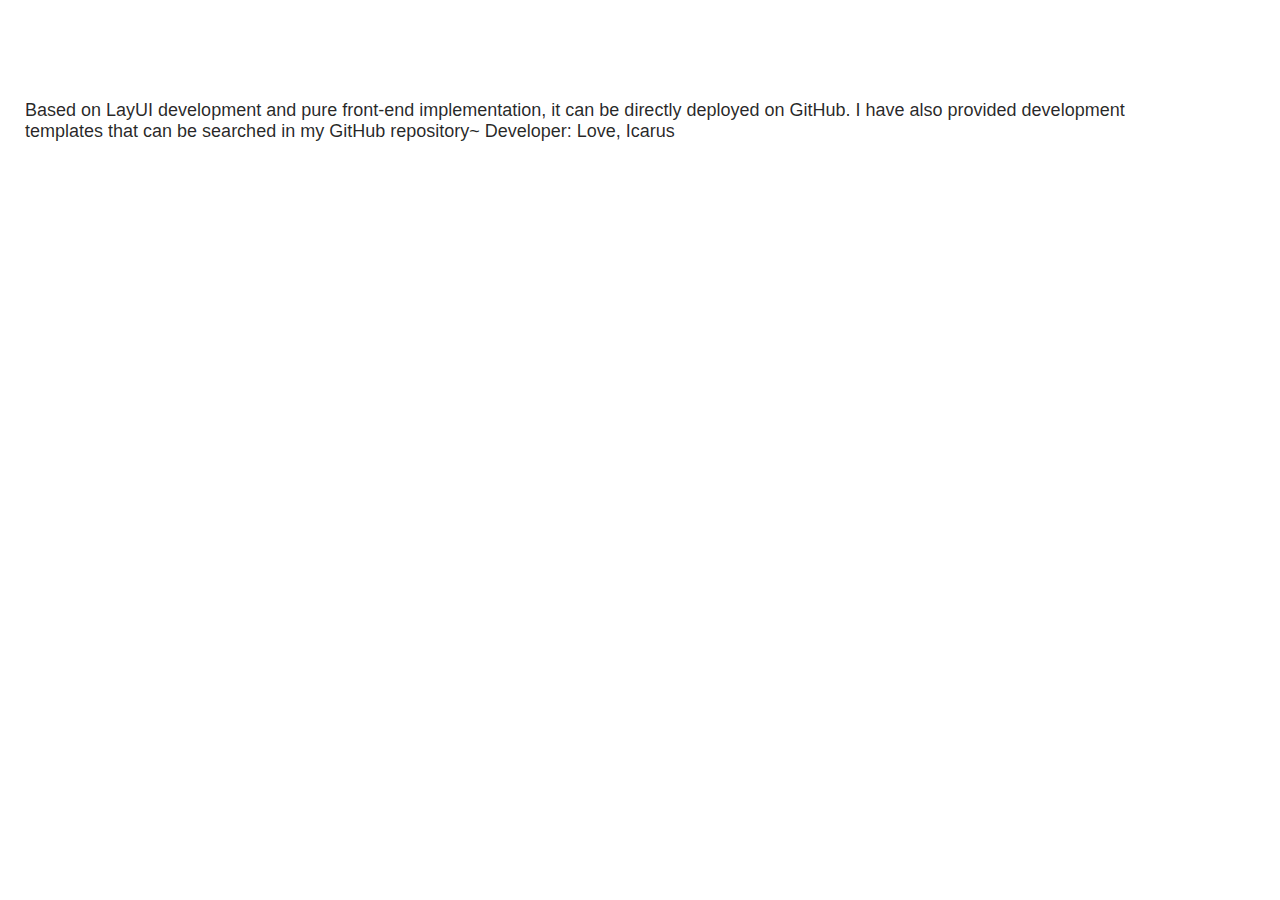
<file: about.html>
<!DOCTYPE html>
<html>
<head>
  <meta charset="utf-8">
  <meta name="viewport" content="width=device-width, initial-scale=1, maximum-scale=1">
  <title>关于</title>
  <link rel="stylesheet" href="layui/css/layui.css">
  <link rel="stylesheet" href="css/common.css">
  <link rel="stylesheet" href="css/about.css">
  <script src="js/config.js"></script>
</head>
<body>
<div class="layui-container">
  <div id="introduction"></div>
</div>
</body>
<!-- 引入 layui.js 的 <script> 标签最好放置在 html 末尾 -->
<script src="layui/layui.js"></script>
<script src="js/about.js"></script>
</html>
</file>
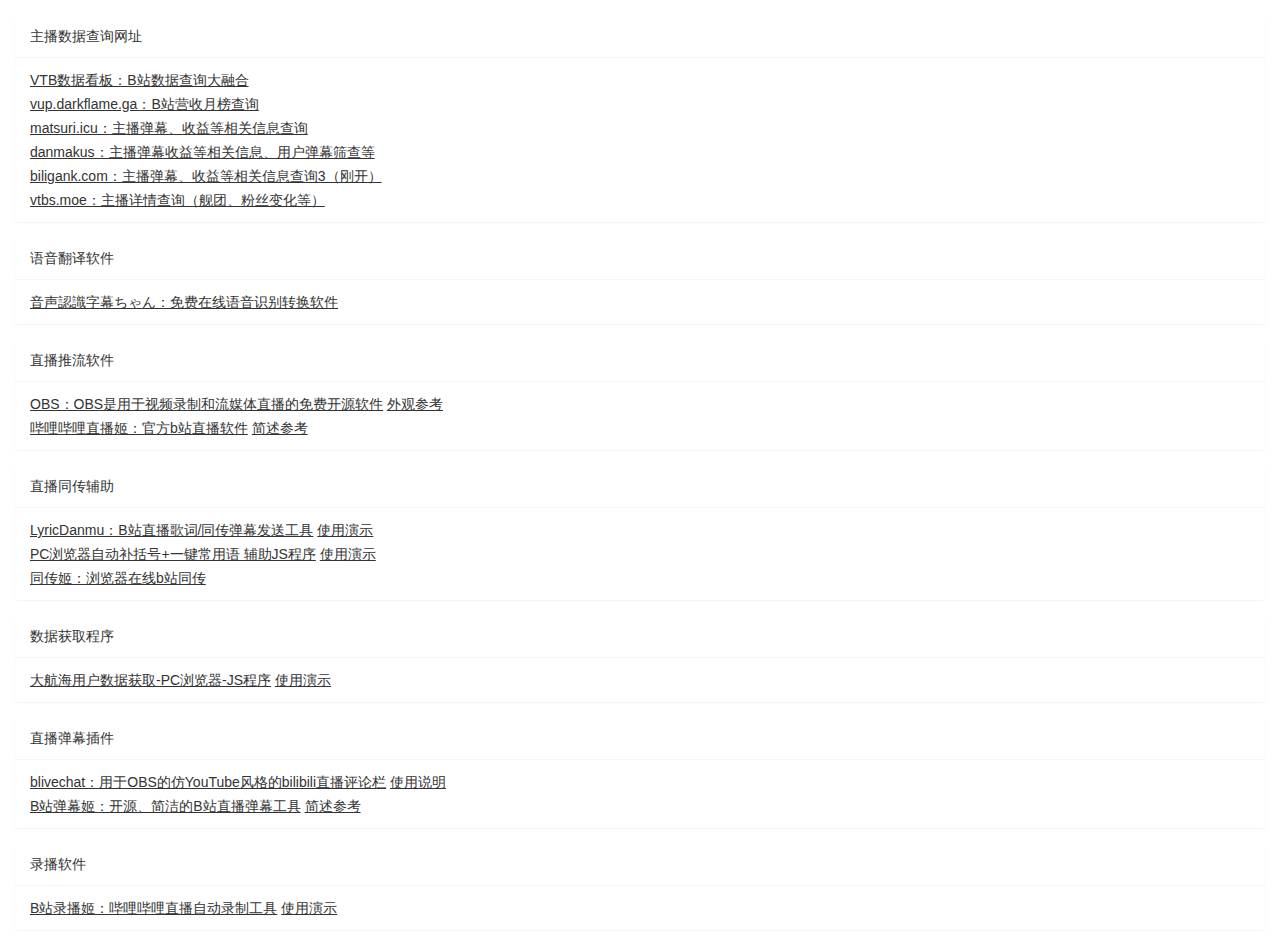
<file: auxiliaryProgram.html>
<!DOCTYPE html>
<html>
<head>
  <meta charset="utf-8">
  <meta name="viewport" content="width=device-width, initial-scale=1, maximum-scale=1">
  <title>辅助程序</title>
  <link rel="stylesheet" href="layui/css/layui.css">
  <link rel="stylesheet" href="css/common.css">
  <link rel="stylesheet" href="css/auxiliaryProgram.css">
  <script src="js/config.js"></script>
</head>
<body>
<div class="layui-field-box">
    <div class="layui-card">
        <div class="layui-card-header">主播数据查询网址</div>
        <div class="layui-card-body">
            <a href="https://ikaros-521.gitee.io/vtb_data_board/" target="_blank">VTB数据看板：B站数据查询大融合</a>
            <br>
            <a href="https://vup.darkflame.ga/ranking/month?sortby=income" target="_blank">vup.darkflame.ga：B站营收月榜查询</a>
            <br>
            <a href="https://matsuri.icu/" target="_blank">matsuri.icu：主播弹幕、收益等相关信息查询</a>
            <br>
            <a href="https://danmakus.com/" target="_blank">danmakus：主播弹幕收益等相关信息、用户弹幕筛查等</a>
            <br>
            <a href="http://biligank.com/" target="_blank">biligank.com：主播弹幕、收益等相关信息查询3（刚开）</a>
            <br>
            <a href="https://vtbs.moe/" target="_blank">vtbs.moe：主播详情查询（舰团、粉丝变化等）</a>
        </div>
    </div>
    <div class="layui-card">
        <div class="layui-card-header">语音翻译软件</div>
        <div class="layui-card-body">
            <a href="https://sayonari.coresv.com/ninshikiChan/20210822_config.html" target="_blank">音声認識字幕ちゃん：免费在线语音识别转换软件</a>
        </div>
    </div>
    <div class="layui-card">
        <div class="layui-card-header">直播推流软件</div>
        <div class="layui-card-body">
            <a href="https://obsproject.com/" target="_blank">OBS：OBS是用于视频录制和流媒体直播的免费开源软件</a>
            <a href="data/obs.png" target="_blank">外观参考</a>
            <br>
            <a href="https://live.bilibili.com/liveHime" target="_blank">哔哩哔哩直播姬：官方b站直播软件</a>
            <a href="data/zbj.pngf" target="_blank">简述参考</a>
        </div>
    </div>
    <div class="layui-card">
        <div class="layui-card-header">直播同传辅助</div>
        <div class="layui-card-body">
            <a href="https://github.com/FHChen0420/LyricDanmu/releases" target="_blank">LyricDanmu：B站直播歌词/同传弹幕发送工具</a>
            <a href="data/LyricDanmu.png" target="_blank">使用演示</a>
            <br>
            <a href="data/web-Danmu-v2.1.js" target="_blank">PC浏览器自动补括号+一键常用语 辅助JS程序</a>
            <a href="data/web-Danmu-v2.0.gif" target="_blank">使用演示</a>
            <br>
            <a href="https://danmu.sea-group.org/index" target="_blank">同传姬：浏览器在线b站同传</a>
        </div>
    </div>
    <div class="layui-card">
        <div class="layui-card-header">数据获取程序</div>
        <div class="layui-card-body">
            <a href="data/get_all_ship.js" target="_blank">大航海用户数据获取-PC浏览器-JS程序</a>
            <a href="data/get_all_ship.gif" target="_blank">使用演示</a>
        </div>
    </div>
    <div class="layui-card">
        <div class="layui-card-header">直播弹幕插件</div>
        <div class="layui-card-body">
            <a href="https://github.com/xfgryujk/blivechat/releases" target="_blank">blivechat：用于OBS的仿YouTube风格的bilibili直播评论栏</a>
            <a href="https://github.com/xfgryujk/blivechat/blob/master/README.md" target="_blank">使用说明</a>
            <br>
            <a href="https://rec.danmuji.org/" target="_blank">B站弹幕姬：开源、简洁的B站直播弹幕工具</a>
            <a href="data/dmj.png" target="_blank">简述参考</a>
        </div>
    </div>
    <div class="layui-card">
        <div class="layui-card-header">录播软件</div>
        <div class="layui-card-body">
            <a href="https://rec.danmuji.org/" target="_blank">B站录播姬：哔哩哔哩直播自动录制工具</a>
            <a href="data/luboji.gif" target="_blank">使用演示</a>
        </div>
    </div>
</div>
<div class="layui-container">
    
</div>
</body>
<!-- 引入 layui.js 的 <script> 标签最好放置在 html 末尾 -->
<script src="layui/layui.js"></script>
</html>
</file>
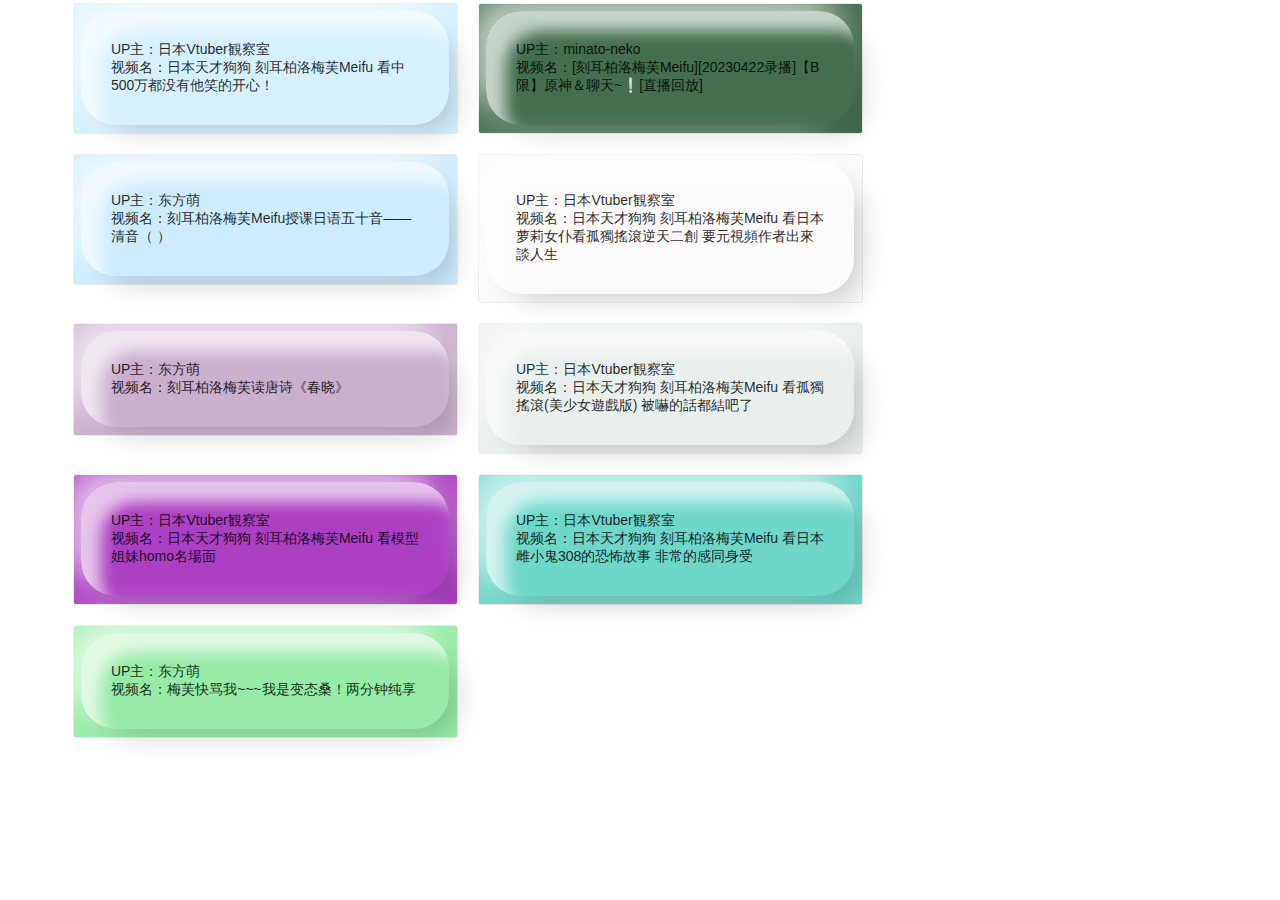
<file: ddVideo.html>
<!DOCTYPE html>
<html>
<head>
  <meta charset="utf-8">
  <meta name="viewport" content="width=device-width, initial-scale=1, maximum-scale=1">
  <title>dd视频</title>
  <link rel="stylesheet" href="layui/css/layui.css">
  <link rel="stylesheet" href="css/common.css">
  <link rel="stylesheet" href="css/ddVideo.css">
  <script src="js/config.js"></script>
</head>
<body>
    <div class="layui-container">
        <div class="layui-row layui-col-space15">
        </div>  
    </div>
    <div class="video-btn" id="video-btn">
        <div class="video-area" id="video-area"></div>
        <a class="video-shut" id="video-shut" onclick="close_video()">x</a>
    </div>
    <div id="shadow"></div>
</body>
<script src="js/common.js"></script>
<script src="js/ddVideo.js?v=1.0"></script>
<!-- 引入 layui.js 的 <script> 标签最好放置在 html 末尾 -->
<script src="layui/layui.js"></script>
</html>
</file>
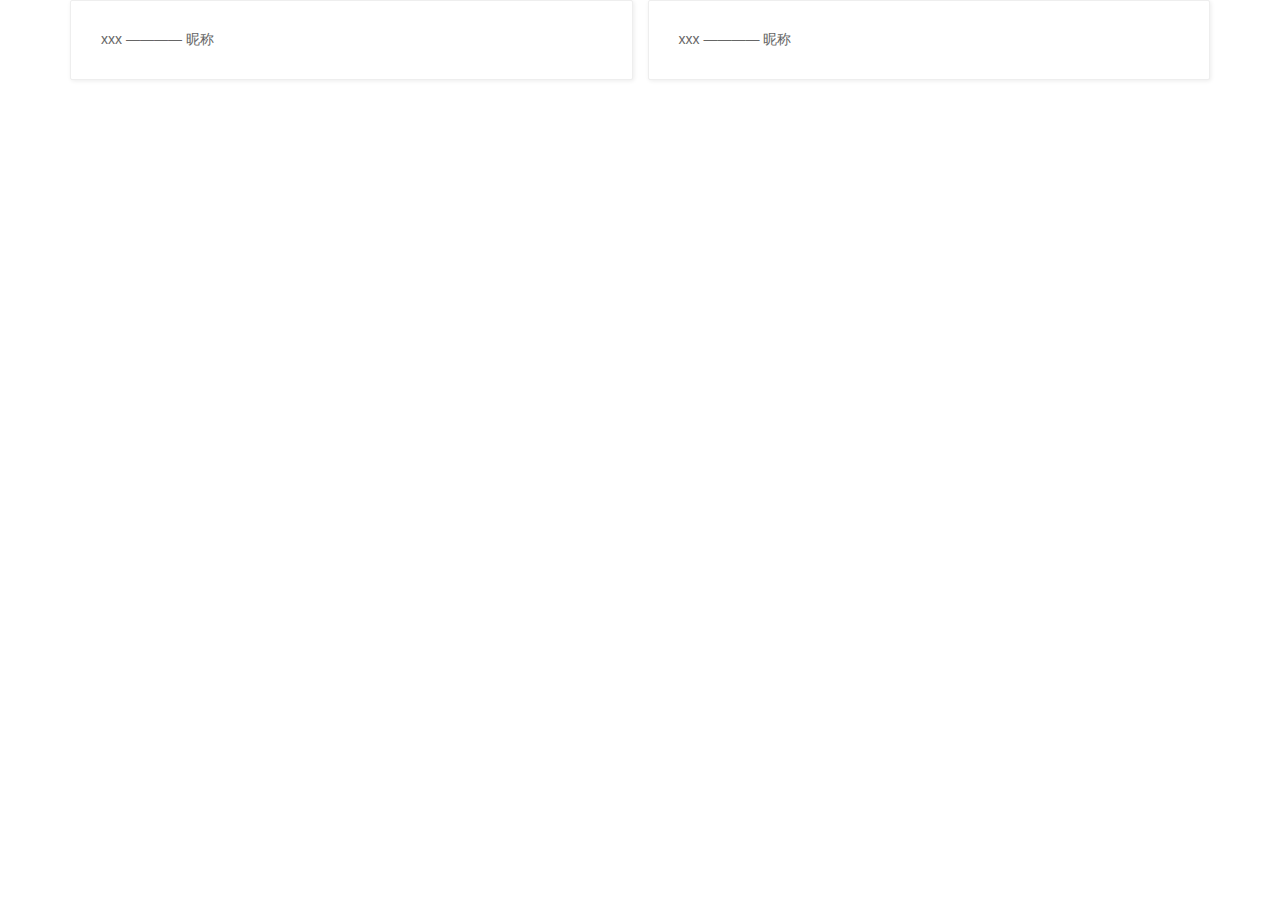
<file: groupQuotations.html>
<!DOCTYPE html>
<html>
<head>
  <meta charset="utf-8">
  <meta name="viewport" content="width=device-width, initial-scale=1, maximum-scale=1">
  <title>群友语录</title>
  <link rel="stylesheet" href="layui/css/layui.css">
  <link rel="stylesheet" href="css/common.css">
  <link rel="stylesheet" href="css/group.css">
  <script src="js/config.js"></script>
</head>
<body>
  <div class="layui-container">
    <div class="layui-row layui-col-space15">
    </div>  
  </div>

</body>
<script src="js/common.js"></script>
<script src="js/groupQuotations.js"></script>
<!-- 引入 layui.js 的 <script> 标签最好放置在 html 末尾 -->
<script src="layui/layui.js"></script>
</script>
</html>
</file>
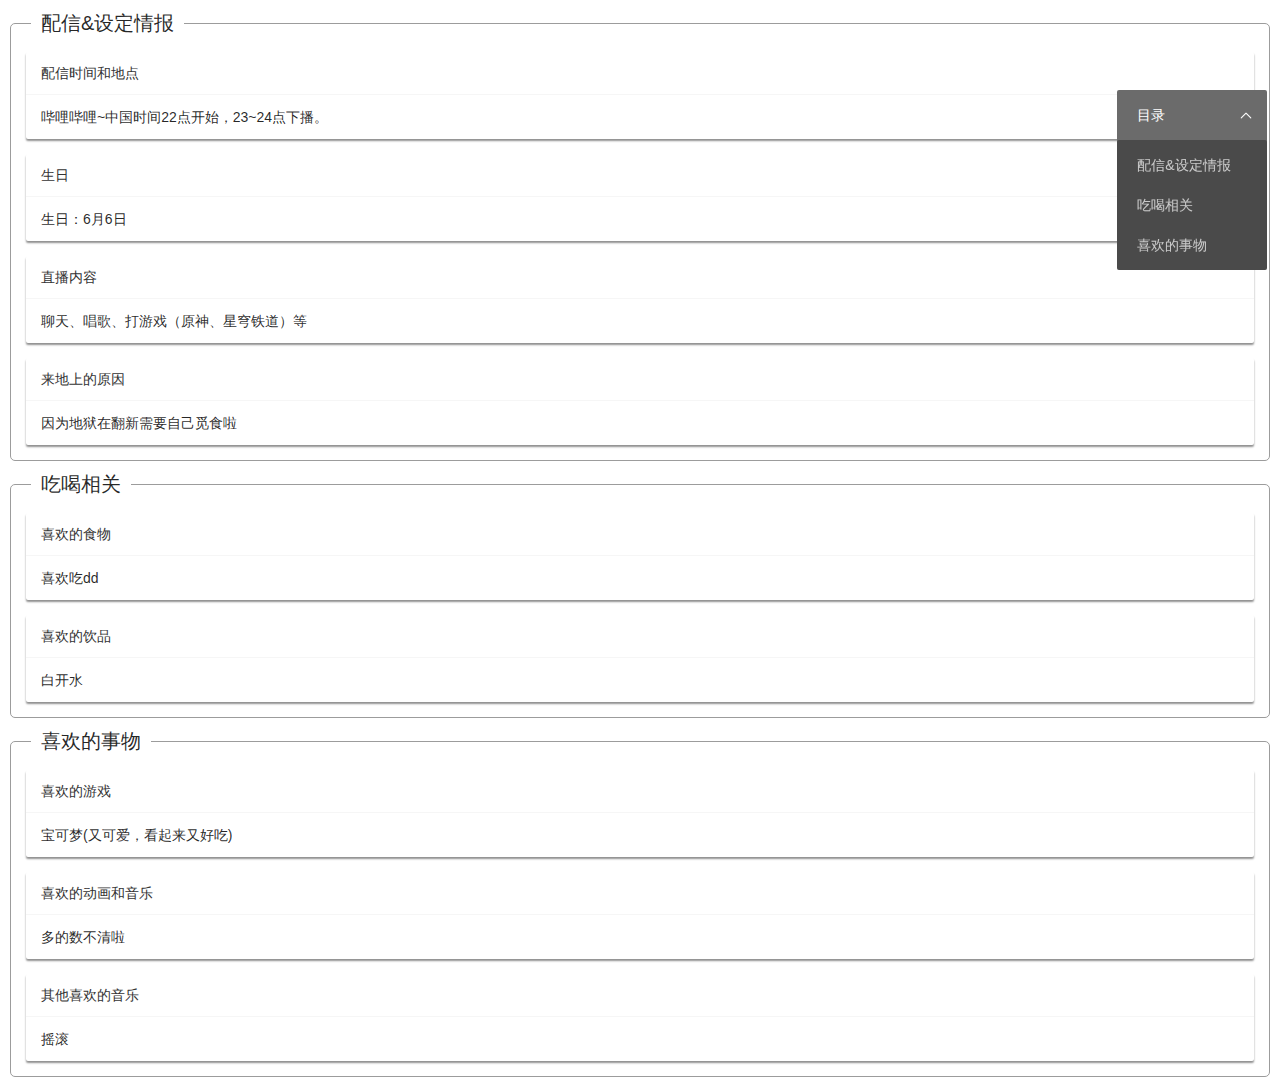
<file: information.html>
<!DOCTYPE html>
<html>
<head>
  <meta charset="utf-8">
  <meta name="viewport" content="width=device-width, initial-scale=1, maximum-scale=1">
  <title>情报</title>
  <link rel="stylesheet" href="layui/css/layui.css">
  <link rel="stylesheet" href="css/common.css">
  <link rel="stylesheet" href="css/information.css">
  <script src="js/config.js"></script>
</head>
<body>

<ul class="layui-nav layui-nav-tree" lay-filter="test" id="right_nav">
  <!-- 侧边导航: <ul class="layui-nav layui-nav-tree layui-nav-side"> -->
  <li class="layui-nav-item layui-nav-itemed">
    <a href="javascript:;">目录</a>
    <dl class="layui-nav-child" id="navigation">
    </dl>
  </li>
</ul>

<div class="layui-container">
  
</div>
</body>
<!-- 引入 layui.js 的 <script> 标签最好放置在 html 末尾 -->
<script src="layui/layui.js"></script>
<script src="js/information.js"></script>
</script>
</html>
</file>
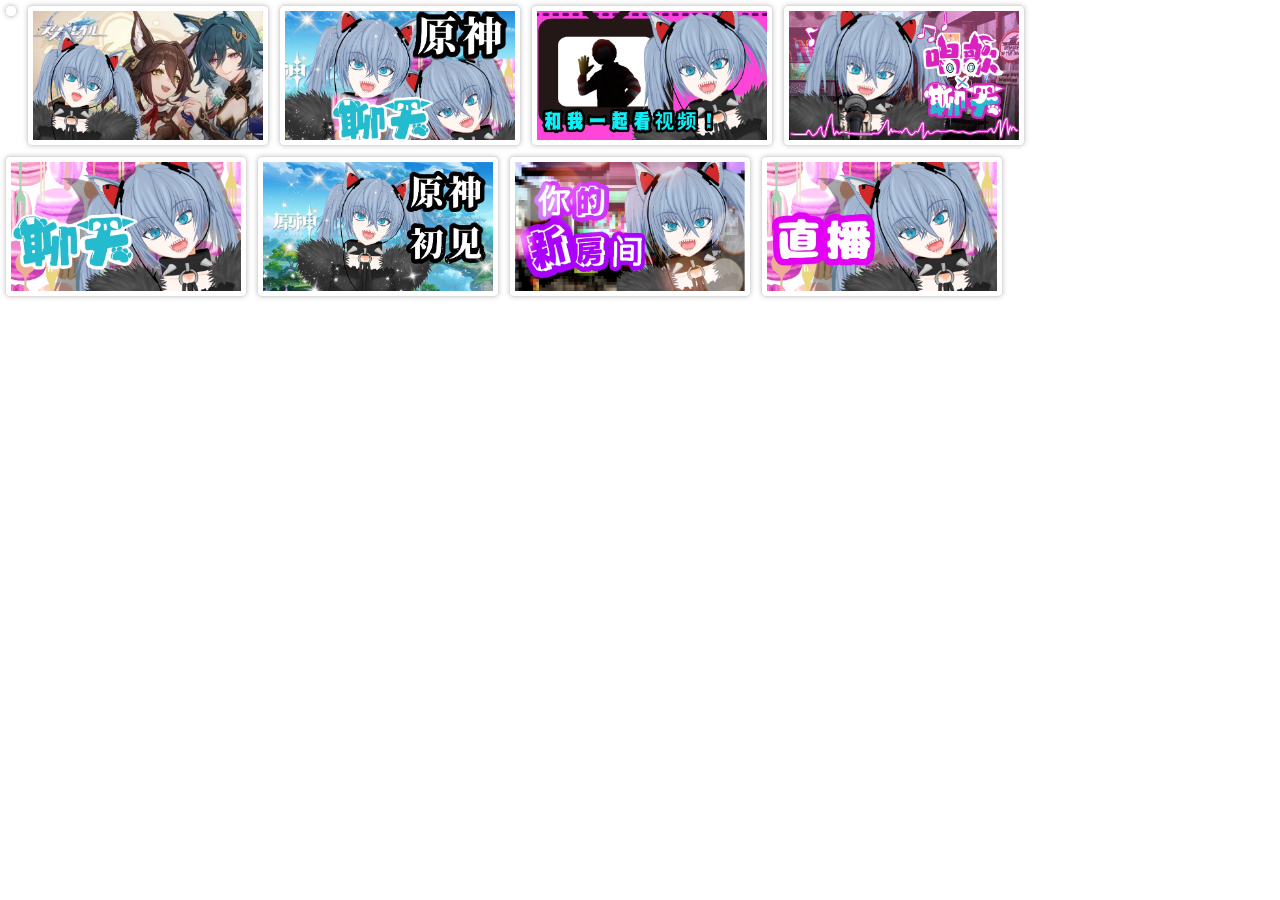
<file: liveCover.html>
<!DOCTYPE html>
<html>
<head>
  <meta charset="utf-8">
  <meta name="viewport" content="width=device-width, initial-scale=1, maximum-scale=1">
  <title>直播封面</title>
  <link rel="stylesheet" href="layui/css/layui.css">
  <link rel="stylesheet" href="css/common.css">
  <link rel="stylesheet" href="css/liveCover.css">
  <script src="js/config.js"></script>
</head>
<body>

  <div id="container">
    <div class="box">
      <div class="box_img">
        
      </div>
    </div>
  </div>
</body>
<script src="js/liveCover.js"></script>
<!-- 引入 layui.js 的 <script> 标签最好放置在 html 末尾 -->
<script src="layui/layui.js"></script>
</script>
</html>
</file>
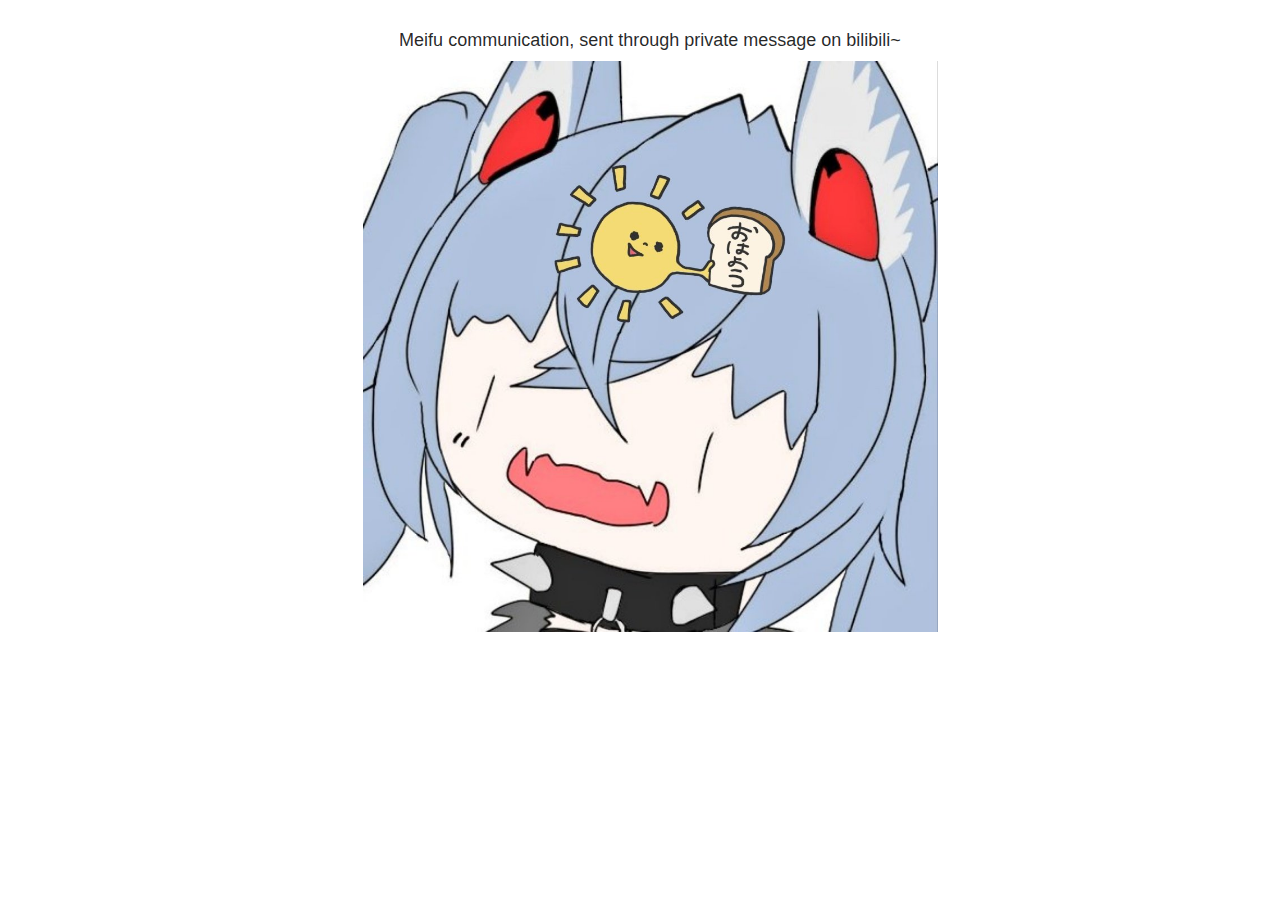
<file: privilege.html>
<!DOCTYPE html>
<html>
<head>
  <meta charset="utf-8">
  <meta name="viewport" content="width=device-width, initial-scale=1, maximum-scale=1">
  <title>特典</title>
  <link rel="stylesheet" href="layui/css/layui.css">
  <link rel="stylesheet" href="css/common.css">
  <link rel="stylesheet" href="css/privilege.css">
  <script src="js/config.js"></script>
</head>
<body>

<div class="layui-container">
  <div class="layui-container">
      <div id="introduction"></div>
      <img id="captain_img">
  </div>
</div>

</body>
<script src="js/privilege.js"></script>
<!-- 引入 layui.js 的 <script> 标签最好放置在 html 末尾 -->
<script src="layui/layui.js"></script>
</script>
</html>
</file>
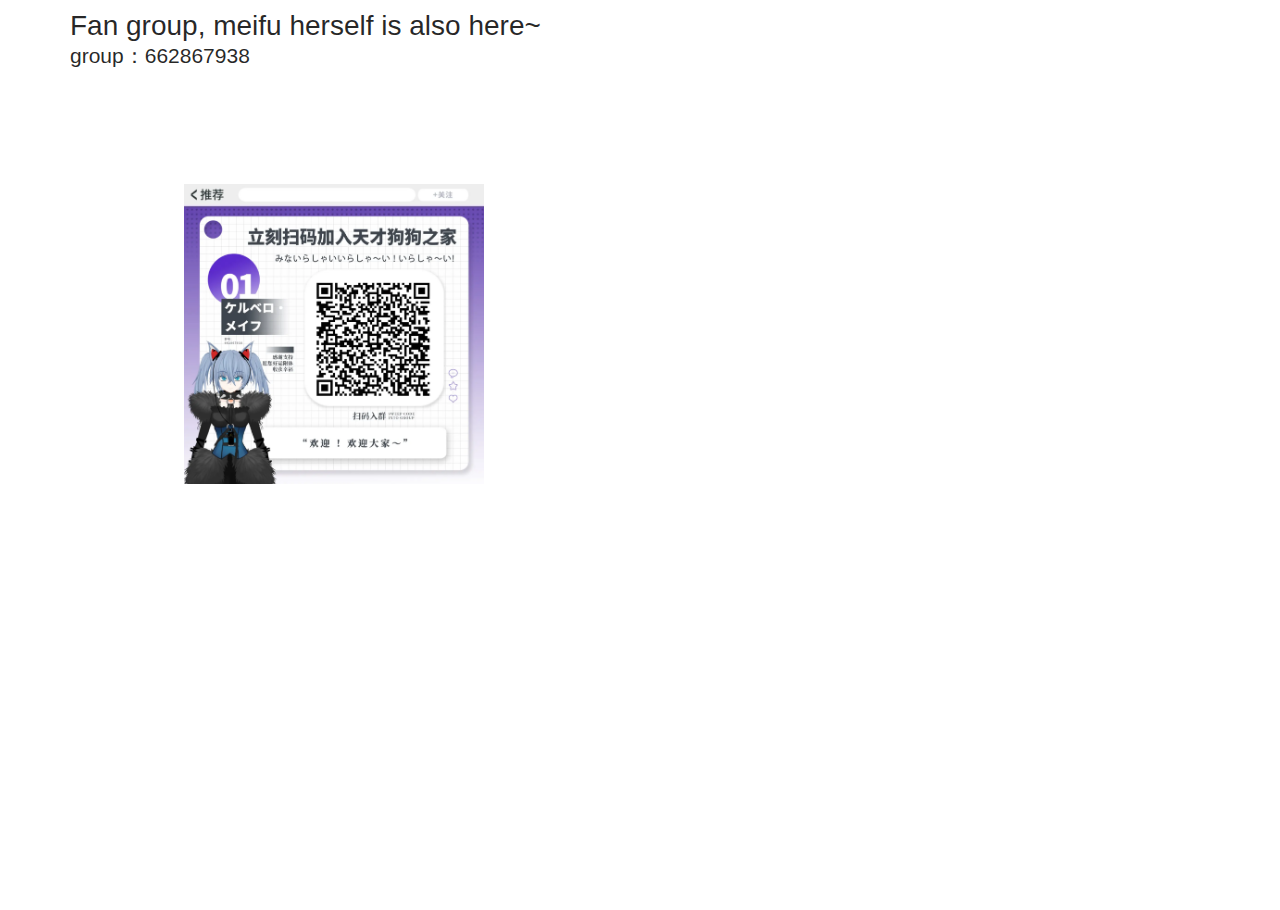
<file: qqGroup.html>
<!DOCTYPE html>
<html>
<head>
  <meta charset="utf-8">
  <meta name="viewport" content="width=device-width, initial-scale=1, maximum-scale=1">
  <title>QQ群</title>
  <link rel="stylesheet" href="layui/css/layui.css">
  <link rel="stylesheet" href="css/common.css">
  <link rel="stylesheet" href="css/group.css">
  <script src="js/config.js"></script>
</head>
<body>
<div class="layui-container">
  <div id="introduction"></div>
  <div id="img_div">
    <img id="fans_img">
    <img id="captain_img">
  </div>
</div>

</body>
<!-- 引入 layui.js 的 <script> 标签最好放置在 html 末尾 -->
<script src="layui/layui.js"></script>
<script src="js/qqGroup.js"></script>
</script>
</html>
</file>
<file: layui/css/layui.css>
.layui-inline,img{display:inline-block;vertical-align:middle}h1,h2,h3,h4,h5,h6{font-weight:400}a,body{color:#333}.layui-edge,.layui-header,.layui-inline,.layui-main{position:relative}.layui-edge,hr{height:0;overflow:hidden}.layui-layout-body,.layui-side,.layui-side-scroll{overflow-x:hidden}.layui-edge,.layui-elip,hr{overflow:hidden}.layui-btn,.layui-edge,.layui-inline,img{vertical-align:middle}.layui-btn,.layui-disabled,.layui-icon,.layui-unselect{-moz-user-select:none;-webkit-user-select:none;-ms-user-select:none}blockquote,body,button,dd,div,dl,dt,form,h1,h2,h3,h4,h5,h6,input,li,ol,p,pre,td,textarea,th,ul{margin:0;padding:0;-webkit-tap-highlight-color:rgba(0,0,0,0)}a:active,a:hover{outline:0}img{border:none}li{list-style:none}table{border-collapse:collapse;border-spacing:0}h4,h5,h6{font-size:100%}button,input,optgroup,option,select,textarea{font-family:inherit;font-size:inherit;font-style:inherit;font-weight:inherit;outline:0}pre{white-space:pre-wrap;white-space:-moz-pre-wrap;white-space:-pre-wrap;white-space:-o-pre-wrap;word-wrap:break-word}body{line-height:1.6;color:rgba(0,0,0,.85);font:14px Helvetica Neue,Helvetica,PingFang SC,Tahoma,Arial,sans-serif}hr{line-height:0;margin:10px 0;padding:0;border:none!important;border-bottom:1px solid #eee!important;clear:both;background:0 0}a{text-decoration:none}a:hover{color:#777}a cite{font-style:normal;*cursor:pointer}.layui-border-box,.layui-border-box *{box-sizing:border-box}.layui-box,.layui-box *{box-sizing:content-box}.layui-clear{clear:both;*zoom:1}.layui-clear:after{content:'\20';clear:both;*zoom:1;display:block;height:0}.layui-inline{*display:inline;*zoom:1}.layui-btn,.layui-btn-group,.layui-edge{display:inline-block}.layui-edge{width:0;border-width:6px;border-style:dashed;border-color:transparent}.layui-edge-top{top:-4px;border-bottom-color:#999;border-bottom-style:solid}.layui-edge-right{border-left-color:#999;border-left-style:solid}.layui-edge-bottom{top:2px;border-top-color:#999;border-top-style:solid}.layui-edge-left{border-right-color:#999;border-right-style:solid}.layui-elip{text-overflow:ellipsis;white-space:nowrap}.layui-disabled,.layui-disabled:hover{color:#d2d2d2!important;cursor:not-allowed!important}.layui-circle{border-radius:100%}.layui-show{display:block!important}.layui-hide{display:none!important}.layui-show-v{visibility:visible!important}.layui-hide-v{visibility:hidden!important}@font-face{font-family:layui-icon;src:url(../font/iconfont.eot?v=256);src:url(../font/iconfont.eot?v=256#iefix) format('embedded-opentype'),url(../font/iconfont.woff2?v=256) format('woff2'),url(../font/iconfont.woff?v=256) format('woff'),url(../font/iconfont.ttf?v=256) format('truetype'),url(../font/iconfont.svg?v=256#layui-icon) format('svg')}.layui-icon{font-family:layui-icon!important;font-size:16px;font-style:normal;-webkit-font-smoothing:antialiased;-moz-osx-font-smoothing:grayscale}.layui-icon-reply-fill:before{content:"\e611"}.layui-icon-set-fill:before{content:"\e614"}.layui-icon-menu-fill:before{content:"\e60f"}.layui-icon-search:before{content:"\e615"}.layui-icon-share:before{content:"\e641"}.layui-icon-set-sm:before{content:"\e620"}.layui-icon-engine:before{content:"\e628"}.layui-icon-close:before{content:"\1006"}.layui-icon-close-fill:before{content:"\1007"}.layui-icon-chart-screen:before{content:"\e629"}.layui-icon-star:before{content:"\e600"}.layui-icon-circle-dot:before{content:"\e617"}.layui-icon-chat:before{content:"\e606"}.layui-icon-release:before{content:"\e609"}.layui-icon-list:before{content:"\e60a"}.layui-icon-chart:before{content:"\e62c"}.layui-icon-ok-circle:before{content:"\1005"}.layui-icon-layim-theme:before{content:"\e61b"}.layui-icon-table:before{content:"\e62d"}.layui-icon-right:before{content:"\e602"}.layui-icon-left:before{content:"\e603"}.layui-icon-cart-simple:before{content:"\e698"}.layui-icon-face-cry:before{content:"\e69c"}.layui-icon-face-smile:before{content:"\e6af"}.layui-icon-survey:before{content:"\e6b2"}.layui-icon-tree:before{content:"\e62e"}.layui-icon-ie:before{content:"\e7bb"}.layui-icon-upload-circle:before{content:"\e62f"}.layui-icon-add-circle:before{content:"\e61f"}.layui-icon-download-circle:before{content:"\e601"}.layui-icon-templeate-1:before{content:"\e630"}.layui-icon-util:before{content:"\e631"}.layui-icon-face-surprised:before{content:"\e664"}.layui-icon-edit:before{content:"\e642"}.layui-icon-speaker:before{content:"\e645"}.layui-icon-down:before{content:"\e61a"}.layui-icon-file:before{content:"\e621"}.layui-icon-layouts:before{content:"\e632"}.layui-icon-rate-half:before{content:"\e6c9"}.layui-icon-add-circle-fine:before{content:"\e608"}.layui-icon-prev-circle:before{content:"\e633"}.layui-icon-read:before{content:"\e705"}.layui-icon-404:before{content:"\e61c"}.layui-icon-carousel:before{content:"\e634"}.layui-icon-help:before{content:"\e607"}.layui-icon-code-circle:before{content:"\e635"}.layui-icon-windows:before{content:"\e67f"}.layui-icon-water:before{content:"\e636"}.layui-icon-username:before{content:"\e66f"}.layui-icon-find-fill:before{content:"\e670"}.layui-icon-about:before{content:"\e60b"}.layui-icon-location:before{content:"\e715"}.layui-icon-up:before{content:"\e619"}.layui-icon-pause:before{content:"\e651"}.layui-icon-date:before{content:"\e637"}.layui-icon-layim-uploadfile:before{content:"\e61d"}.layui-icon-delete:before{content:"\e640"}.layui-icon-play:before{content:"\e652"}.layui-icon-top:before{content:"\e604"}.layui-icon-firefox:before{content:"\e686"}.layui-icon-friends:before{content:"\e612"}.layui-icon-refresh-3:before{content:"\e9aa"}.layui-icon-ok:before{content:"\e605"}.layui-icon-layer:before{content:"\e638"}.layui-icon-face-smile-fine:before{content:"\e60c"}.layui-icon-dollar:before{content:"\e659"}.layui-icon-group:before{content:"\e613"}.layui-icon-layim-download:before{content:"\e61e"}.layui-icon-picture-fine:before{content:"\e60d"}.layui-icon-link:before{content:"\e64c"}.layui-icon-diamond:before{content:"\e735"}.layui-icon-log:before{content:"\e60e"}.layui-icon-key:before{content:"\e683"}.layui-icon-rate-solid:before{content:"\e67a"}.layui-icon-fonts-del:before{content:"\e64f"}.layui-icon-unlink:before{content:"\e64d"}.layui-icon-fonts-clear:before{content:"\e639"}.layui-icon-triangle-r:before{content:"\e623"}.layui-icon-circle:before{content:"\e63f"}.layui-icon-radio:before{content:"\e643"}.layui-icon-align-center:before{content:"\e647"}.layui-icon-align-right:before{content:"\e648"}.layui-icon-align-left:before{content:"\e649"}.layui-icon-loading-1:before{content:"\e63e"}.layui-icon-return:before{content:"\e65c"}.layui-icon-fonts-strong:before{content:"\e62b"}.layui-icon-upload:before{content:"\e67c"}.layui-icon-dialogue:before{content:"\e63a"}.layui-icon-video:before{content:"\e6ed"}.layui-icon-headset:before{content:"\e6fc"}.layui-icon-cellphone-fine:before{content:"\e63b"}.layui-icon-add-1:before{content:"\e654"}.layui-icon-face-smile-b:before{content:"\e650"}.layui-icon-fonts-html:before{content:"\e64b"}.layui-icon-screen-full:before{content:"\e622"}.layui-icon-form:before{content:"\e63c"}.layui-icon-cart:before{content:"\e657"}.layui-icon-camera-fill:before{content:"\e65d"}.layui-icon-tabs:before{content:"\e62a"}.layui-icon-heart-fill:before{content:"\e68f"}.layui-icon-fonts-code:before{content:"\e64e"}.layui-icon-ios:before{content:"\e680"}.layui-icon-at:before{content:"\e687"}.layui-icon-fire:before{content:"\e756"}.layui-icon-set:before{content:"\e716"}.layui-icon-fonts-u:before{content:"\e646"}.layui-icon-triangle-d:before{content:"\e625"}.layui-icon-tips:before{content:"\e702"}.layui-icon-picture:before{content:"\e64a"}.layui-icon-more-vertical:before{content:"\e671"}.layui-icon-bluetooth:before{content:"\e689"}.layui-icon-flag:before{content:"\e66c"}.layui-icon-loading:before{content:"\e63d"}.layui-icon-fonts-i:before{content:"\e644"}.layui-icon-refresh-1:before{content:"\e666"}.layui-icon-rmb:before{content:"\e65e"}.layui-icon-addition:before{content:"\e624"}.layui-icon-home:before{content:"\e68e"}.layui-icon-time:before{content:"\e68d"}.layui-icon-user:before{content:"\e770"}.layui-icon-notice:before{content:"\e667"}.layui-icon-chrome:before{content:"\e68a"}.layui-icon-edge:before{content:"\e68b"}.layui-icon-login-weibo:before{content:"\e675"}.layui-icon-voice:before{content:"\e688"}.layui-icon-upload-drag:before{content:"\e681"}.layui-icon-login-qq:before{content:"\e676"}.layui-icon-snowflake:before{content:"\e6b1"}.layui-icon-heart:before{content:"\e68c"}.layui-icon-logout:before{content:"\e682"}.layui-icon-file-b:before{content:"\e655"}.layui-icon-template:before{content:"\e663"}.layui-icon-transfer:before{content:"\e691"}.layui-icon-auz:before{content:"\e672"}.layui-icon-console:before{content:"\e665"}.layui-icon-app:before{content:"\e653"}.layui-icon-prev:before{content:"\e65a"}.layui-icon-website:before{content:"\e7ae"}.layui-icon-next:before{content:"\e65b"}.layui-icon-component:before{content:"\e857"}.layui-icon-android:before{content:"\e684"}.layui-icon-more:before{content:"\e65f"}.layui-icon-login-wechat:before{content:"\e677"}.layui-icon-shrink-right:before{content:"\e668"}.layui-icon-spread-left:before{content:"\e66b"}.layui-icon-camera:before{content:"\e660"}.layui-icon-note:before{content:"\e66e"}.layui-icon-refresh:before{content:"\e669"}.layui-icon-female:before{content:"\e661"}.layui-icon-male:before{content:"\e662"}.layui-icon-screen-restore:before{content:"\e758"}.layui-icon-password:before{content:"\e673"}.layui-icon-senior:before{content:"\e674"}.layui-icon-theme:before{content:"\e66a"}.layui-icon-tread:before{content:"\e6c5"}.layui-icon-praise:before{content:"\e6c6"}.layui-icon-star-fill:before{content:"\e658"}.layui-icon-rate:before{content:"\e67b"}.layui-icon-template-1:before{content:"\e656"}.layui-icon-vercode:before{content:"\e679"}.layui-icon-service:before{content:"\e626"}.layui-icon-cellphone:before{content:"\e678"}.layui-icon-print:before{content:"\e66d"}.layui-icon-cols:before{content:"\e610"}.layui-icon-wifi:before{content:"\e7e0"}.layui-icon-export:before{content:"\e67d"}.layui-icon-rss:before{content:"\e808"}.layui-icon-slider:before{content:"\e714"}.layui-icon-email:before{content:"\e618"}.layui-icon-subtraction:before{content:"\e67e"}.layui-icon-mike:before{content:"\e6dc"}.layui-icon-light:before{content:"\e748"}.layui-icon-gift:before{content:"\e627"}.layui-icon-mute:before{content:"\e685"}.layui-icon-reduce-circle:before{content:"\e616"}.layui-icon-music:before{content:"\e690"}.layui-main{width:1140px;margin:0 auto}.layui-header{z-index:1000;height:60px}.layui-header a:hover{transition:all .5s;-webkit-transition:all .5s}.layui-side{position:fixed;left:0;top:0;bottom:0;z-index:999;width:200px}.layui-side-scroll{position:relative;width:220px;height:100%}.layui-body{position:relative;left:200px;right:0;top:0;bottom:0;z-index:900;width:auto;box-sizing:border-box}.layui-layout-admin .layui-header{position:fixed;top:0;left:0;right:0;background-color:#23262E}.layui-layout-admin .layui-side{top:60px;width:200px;overflow-x:hidden}.layui-layout-admin .layui-body{position:absolute;top:60px;padding-bottom:44px}.layui-layout-admin .layui-main{width:auto;margin:0 15px}.layui-layout-admin .layui-footer{position:fixed;left:200px;right:0;bottom:0;z-index:990;height:44px;line-height:44px;padding:0 15px;box-shadow:-1px 0 4px rgb(0 0 0 / 12%);background-color:#FAFAFA}.layui-layout-admin .layui-logo{position:absolute;left:0;top:0;width:200px;height:100%;line-height:60px;text-align:center;color:#009688;font-size:16px;box-shadow:0 1px 2px 0 rgb(0 0 0 / 15%)}.layui-layout-admin .layui-header .layui-nav{background:0 0}.layui-layout-left{position:absolute!important;left:200px;top:0}.layui-layout-right{position:absolute!important;right:0;top:0}.layui-container{position:relative;margin:0 auto;padding:0 15px;box-sizing:border-box}.layui-fluid{position:relative;margin:0 auto;padding:0 15px}.layui-row:after,.layui-row:before{content:"";display:block;clear:both}.layui-col-lg1,.layui-col-lg10,.layui-col-lg11,.layui-col-lg12,.layui-col-lg2,.layui-col-lg3,.layui-col-lg4,.layui-col-lg5,.layui-col-lg6,.layui-col-lg7,.layui-col-lg8,.layui-col-lg9,.layui-col-md1,.layui-col-md10,.layui-col-md11,.layui-col-md12,.layui-col-md2,.layui-col-md3,.layui-col-md4,.layui-col-md5,.layui-col-md6,.layui-col-md7,.layui-col-md8,.layui-col-md9,.layui-col-sm1,.layui-col-sm10,.layui-col-sm11,.layui-col-sm12,.layui-col-sm2,.layui-col-sm3,.layui-col-sm4,.layui-col-sm5,.layui-col-sm6,.layui-col-sm7,.layui-col-sm8,.layui-col-sm9,.layui-col-xs1,.layui-col-xs10,.layui-col-xs11,.layui-col-xs12,.layui-col-xs2,.layui-col-xs3,.layui-col-xs4,.layui-col-xs5,.layui-col-xs6,.layui-col-xs7,.layui-col-xs8,.layui-col-xs9{position:relative;display:block;box-sizing:border-box}.layui-col-xs1,.layui-col-xs10,.layui-col-xs11,.layui-col-xs12,.layui-col-xs2,.layui-col-xs3,.layui-col-xs4,.layui-col-xs5,.layui-col-xs6,.layui-col-xs7,.layui-col-xs8,.layui-col-xs9{float:left}.layui-col-xs1{width:8.33333333%}.layui-col-xs2{width:16.66666667%}.layui-col-xs3{width:25%}.layui-col-xs4{width:33.33333333%}.layui-col-xs5{width:41.66666667%}.layui-col-xs6{width:50%}.layui-col-xs7{width:58.33333333%}.layui-col-xs8{width:66.66666667%}.layui-col-xs9{width:75%}.layui-col-xs10{width:83.33333333%}.layui-col-xs11{width:91.66666667%}.layui-col-xs12{width:100%}.layui-col-xs-offset1{margin-left:8.33333333%}.layui-col-xs-offset2{margin-left:16.66666667%}.layui-col-xs-offset3{margin-left:25%}.layui-col-xs-offset4{margin-left:33.33333333%}.layui-col-xs-offset5{margin-left:41.66666667%}.layui-col-xs-offset6{margin-left:50%}.layui-col-xs-offset7{margin-left:58.33333333%}.layui-col-xs-offset8{margin-left:66.66666667%}.layui-col-xs-offset9{margin-left:75%}.layui-col-xs-offset10{margin-left:83.33333333%}.layui-col-xs-offset11{margin-left:91.66666667%}.layui-col-xs-offset12{margin-left:100%}@media screen and (max-width:768px){.layui-hide-xs{display:none!important}.layui-show-xs-block{display:block!important}.layui-show-xs-inline{display:inline!important}.layui-show-xs-inline-block{display:inline-block!important}}@media screen and (min-width:768px){.layui-container{width:750px}.layui-hide-sm{display:none!important}.layui-show-sm-block{display:block!important}.layui-show-sm-inline{display:inline!important}.layui-show-sm-inline-block{display:inline-block!important}.layui-col-sm1,.layui-col-sm10,.layui-col-sm11,.layui-col-sm12,.layui-col-sm2,.layui-col-sm3,.layui-col-sm4,.layui-col-sm5,.layui-col-sm6,.layui-col-sm7,.layui-col-sm8,.layui-col-sm9{float:left}.layui-col-sm1{width:8.33333333%}.layui-col-sm2{width:16.66666667%}.layui-col-sm3{width:25%}.layui-col-sm4{width:33.33333333%}.layui-col-sm5{width:41.66666667%}.layui-col-sm6{width:50%}.layui-col-sm7{width:58.33333333%}.layui-col-sm8{width:66.66666667%}.layui-col-sm9{width:75%}.layui-col-sm10{width:83.33333333%}.layui-col-sm11{width:91.66666667%}.layui-col-sm12{width:100%}.layui-col-sm-offset1{margin-left:8.33333333%}.layui-col-sm-offset2{margin-left:16.66666667%}.layui-col-sm-offset3{margin-left:25%}.layui-col-sm-offset4{margin-left:33.33333333%}.layui-col-sm-offset5{margin-left:41.66666667%}.layui-col-sm-offset6{margin-left:50%}.layui-col-sm-offset7{margin-left:58.33333333%}.layui-col-sm-offset8{margin-left:66.66666667%}.layui-col-sm-offset9{margin-left:75%}.layui-col-sm-offset10{margin-left:83.33333333%}.layui-col-sm-offset11{margin-left:91.66666667%}.layui-col-sm-offset12{margin-left:100%}}@media screen and (min-width:992px){.layui-container{width:970px}.layui-hide-md{display:none!important}.layui-show-md-block{display:block!important}.layui-show-md-inline{display:inline!important}.layui-show-md-inline-block{display:inline-block!important}.layui-col-md1,.layui-col-md10,.layui-col-md11,.layui-col-md12,.layui-col-md2,.layui-col-md3,.layui-col-md4,.layui-col-md5,.layui-col-md6,.layui-col-md7,.layui-col-md8,.layui-col-md9{float:left}.layui-col-md1{width:8.33333333%}.layui-col-md2{width:16.66666667%}.layui-col-md3{width:25%}.layui-col-md4{width:33.33333333%}.layui-col-md5{width:41.66666667%}.layui-col-md6{width:50%}.layui-col-md7{width:58.33333333%}.layui-col-md8{width:66.66666667%}.layui-col-md9{width:75%}.layui-col-md10{width:83.33333333%}.layui-col-md11{width:91.66666667%}.layui-col-md12{width:100%}.layui-col-md-offset1{margin-left:8.33333333%}.layui-col-md-offset2{margin-left:16.66666667%}.layui-col-md-offset3{margin-left:25%}.layui-col-md-offset4{margin-left:33.33333333%}.layui-col-md-offset5{margin-left:41.66666667%}.layui-col-md-offset6{margin-left:50%}.layui-col-md-offset7{margin-left:58.33333333%}.layui-col-md-offset8{margin-left:66.66666667%}.layui-col-md-offset9{margin-left:75%}.layui-col-md-offset10{margin-left:83.33333333%}.layui-col-md-offset11{margin-left:91.66666667%}.layui-col-md-offset12{margin-left:100%}}@media screen and (min-width:1200px){.layui-container{width:1170px}.layui-hide-lg{display:none!important}.layui-show-lg-block{display:block!important}.layui-show-lg-inline{display:inline!important}.layui-show-lg-inline-block{display:inline-block!important}.layui-col-lg1,.layui-col-lg10,.layui-col-lg11,.layui-col-lg12,.layui-col-lg2,.layui-col-lg3,.layui-col-lg4,.layui-col-lg5,.layui-col-lg6,.layui-col-lg7,.layui-col-lg8,.layui-col-lg9{float:left}.layui-col-lg1{width:8.33333333%}.layui-col-lg2{width:16.66666667%}.layui-col-lg3{width:25%}.layui-col-lg4{width:33.33333333%}.layui-col-lg5{width:41.66666667%}.layui-col-lg6{width:50%}.layui-col-lg7{width:58.33333333%}.layui-col-lg8{width:66.66666667%}.layui-col-lg9{width:75%}.layui-col-lg10{width:83.33333333%}.layui-col-lg11{width:91.66666667%}.layui-col-lg12{width:100%}.layui-col-lg-offset1{margin-left:8.33333333%}.layui-col-lg-offset2{margin-left:16.66666667%}.layui-col-lg-offset3{margin-left:25%}.layui-col-lg-offset4{margin-left:33.33333333%}.layui-col-lg-offset5{margin-left:41.66666667%}.layui-col-lg-offset6{margin-left:50%}.layui-col-lg-offset7{margin-left:58.33333333%}.layui-col-lg-offset8{margin-left:66.66666667%}.layui-col-lg-offset9{margin-left:75%}.layui-col-lg-offset10{margin-left:83.33333333%}.layui-col-lg-offset11{margin-left:91.66666667%}.layui-col-lg-offset12{margin-left:100%}}.layui-col-space1{margin:-.5px}.layui-col-space1>*{padding:.5px}.layui-col-space2{margin:-1px}.layui-col-space2>*{padding:1px}.layui-col-space4{margin:-2px}.layui-col-space4>*{padding:2px}.layui-col-space5{margin:-2.5px}.layui-col-space5>*{padding:2.5px}.layui-col-space6{margin:-3px}.layui-col-space6>*{padding:3px}.layui-col-space8{margin:-4px}.layui-col-space8>*{padding:4px}.layui-col-space10{margin:-5px}.layui-col-space10>*{padding:5px}.layui-col-space12{margin:-6px}.layui-col-space12>*{padding:6px}.layui-col-space14{margin:-7px}.layui-col-space14>*{padding:7px}.layui-col-space15{margin:-7.5px}.layui-col-space15>*{padding:7.5px}.layui-col-space16{margin:-8px}.layui-col-space16>*{padding:8px}.layui-col-space18{margin:-9px}.layui-col-space18>*{padding:9px}.layui-col-space20{margin:-10px}.layui-col-space20>*{padding:10px}.layui-col-space22{margin:-11px}.layui-col-space22>*{padding:11px}.layui-col-space24{margin:-12px}.layui-col-space24>*{padding:12px}.layui-col-space25{margin:-12.5px}.layui-col-space25>*{padding:12.5px}.layui-col-space26{margin:-13px}.layui-col-space26>*{padding:13px}.layui-col-space28{margin:-14px}.layui-col-space28>*{padding:14px}.layui-col-space30{margin:-15px}.layui-col-space30>*{padding:15px}.layui-btn,.layui-input,.layui-select,.layui-textarea,.layui-upload-button{outline:0;-webkit-appearance:none;transition:all .3s;-webkit-transition:all .3s;box-sizing:border-box}.layui-elem-quote{margin-bottom:10px;padding:15px;line-height:1.6;border-left:5px solid #5FB878;border-radius:0 2px 2px 0;background-color:#FAFAFA}.layui-quote-nm{border-style:solid;border-width:1px 1px 1px 5px;background:0 0}.layui-elem-field{margin-bottom:10px;padding:0;border-width:1px;border-style:solid}.layui-elem-field legend{margin-left:20px;padding:0 10px;font-size:20px;font-weight:300}.layui-field-title{margin:10px 0 20px;border-width:1px 0 0}.layui-field-box{padding:15px}.layui-field-title .layui-field-box{padding:10px 0}.layui-progress{position:relative;height:6px;border-radius:20px;background-color:#eee}.layui-progress-bar{position:absolute;left:0;top:0;width:0;max-width:100%;height:6px;border-radius:20px;text-align:right;background-color:#5FB878;transition:all .3s;-webkit-transition:all .3s}.layui-progress-big,.layui-progress-big .layui-progress-bar{height:18px;line-height:18px}.layui-progress-text{position:relative;top:-20px;line-height:18px;font-size:12px;color:#666}.layui-progress-big .layui-progress-text{position:static;padding:0 10px;color:#fff}.layui-collapse{border-width:1px;border-style:solid;border-radius:2px}.layui-colla-content,.layui-colla-item{border-top-width:1px;border-top-style:solid}.layui-colla-item:first-child{border-top:none}.layui-colla-title{position:relative;height:42px;line-height:42px;padding:0 15px 0 35px;color:#333;background-color:#FAFAFA;cursor:pointer;font-size:14px;overflow:hidden}.layui-colla-content{display:none;padding:10px 15px;line-height:1.6;color:#666}.layui-colla-icon{position:absolute;left:15px;top:0;font-size:14px}.layui-card-body,.layui-card-header,.layui-form-label,.layui-form-mid,.layui-form-select,.layui-input-block,.layui-input-inline,.layui-panel,.layui-textarea{position:relative}.layui-card{margin-bottom:15px;border-radius:2px;background-color:#fff;box-shadow:0 1px 2px 0 rgba(0,0,0,.05)}.layui-form-select dl,.layui-panel{box-shadow:1px 1px 4px rgb(0 0 0 / 8%)}.layui-card:last-child{margin-bottom:0}.layui-card-header{height:42px;line-height:42px;padding:0 15px;border-bottom:1px solid #f6f6f6;color:#333;border-radius:2px 2px 0 0;font-size:14px}.layui-card-body{padding:10px 15px;line-height:24px}.layui-card-body[pad15]{padding:15px}.layui-card-body[pad20]{padding:20px}.layui-card-body .layui-table{margin:5px 0}.layui-card .layui-tab{margin:0}.layui-panel{border-width:1px;border-style:solid;border-radius:2px;background-color:#fff;color:#666}.layui-bg-black,.layui-bg-blue,.layui-bg-cyan,.layui-bg-green,.layui-bg-orange,.layui-bg-red{color:#fff!important}.layui-panel-window{position:relative;padding:15px;border-radius:0;border-top:5px solid #eee;background-color:#fff}.layui-border,.layui-border-black,.layui-border-blue,.layui-border-cyan,.layui-border-green,.layui-border-orange,.layui-border-red{border-width:1px;border-style:solid}.layui-auxiliar-moving{position:fixed;left:0;right:0;top:0;bottom:0;width:100%;height:100%;background:0 0;z-index:9999999999}.layui-bg-red{background-color:#FF5722!important}.layui-bg-orange{background-color:#FFB800!important}.layui-bg-green{background-color:#009688!important}.layui-bg-cyan{background-color:#2F4056!important}.layui-bg-blue{background-color:#1E9FFF!important}.layui-bg-black{background-color:#393D49!important}.layui-bg-gray{background-color:#FAFAFA!important;color:#666!important}.layui-badge-rim,.layui-border,.layui-colla-content,.layui-colla-item,.layui-collapse,.layui-elem-field,.layui-form-pane .layui-form-item[pane],.layui-form-pane .layui-form-label,.layui-input,.layui-layedit,.layui-layedit-tool,.layui-panel,.layui-quote-nm,.layui-select,.layui-tab-bar,.layui-tab-card,.layui-tab-title,.layui-tab-title .layui-this:after,.layui-textarea{border-color:#eee}.layui-border{color:#666!important}.layui-border-red{border-color:#FF5722!important;color:#FF5722!important}.layui-border-orange{border-color:#FFB800!important;color:#FFB800!important}.layui-border-green{border-color:#009688!important;color:#009688!important}.layui-border-cyan{border-color:#2F4056!important;color:#2F4056!important}.layui-border-blue{border-color:#1E9FFF!important;color:#1E9FFF!important}.layui-border-black{border-color:#393D49!important;color:#393D49!important}.layui-timeline-item:before{background-color:#eee}.layui-text{line-height:1.6;font-size:14px;color:#666}.layui-text h1,.layui-text h2,.layui-text h3{font-weight:500;color:#333}.layui-text h1{font-size:30px}.layui-text h2{font-size:24px}.layui-text h3{font-size:18px}.layui-text a:not(.layui-btn){color:#01AAED}.layui-text a:not(.layui-btn):hover{text-decoration:underline}.layui-text ul{padding:5px 0 5px 15px}.layui-text ul li{margin-top:5px;list-style-type:disc}.layui-text em,.layui-word-aux{color:#999!important;padding-left:5px!important;padding-right:5px!important}.layui-text p{margin:10px 0}.layui-text p:first-child{margin-top:0}.layui-font-12{font-size:12px!important}.layui-font-14{font-size:14px!important}.layui-font-16{font-size:16px!important}.layui-font-18{font-size:18px!important}.layui-font-20{font-size:20px!important}.layui-font-red{color:#FF5722!important}.layui-font-orange{color:#FFB800!important}.layui-font-green{color:#009688!important}.layui-font-cyan{color:#2F4056!important}.layui-font-blue{color:#01AAED!important}.layui-font-black{color:#000!important}.layui-font-gray{color:#c2c2c2!important}.layui-btn{height:38px;line-height:38px;border:1px solid transparent;padding:0 18px;background-color:#009688;color:#fff;white-space:nowrap;text-align:center;font-size:14px;border-radius:2px;cursor:pointer}.layui-btn:hover{opacity:.8;filter:alpha(opacity=80);color:#fff}.layui-btn:active{opacity:1;filter:alpha(opacity=100)}.layui-btn+.layui-btn{margin-left:10px}.layui-btn-container{font-size:0}.layui-btn-container .layui-btn{margin-right:10px;margin-bottom:10px}.layui-btn-container .layui-btn+.layui-btn{margin-left:0}.layui-table .layui-btn-container .layui-btn{margin-bottom:9px}.layui-btn-radius{border-radius:100px}.layui-btn .layui-icon{padding:0 2px;vertical-align:middle\9;vertical-align:bottom}.layui-btn-primary{border-color:#d2d2d2;background:0 0;color:#666}.layui-btn-primary:hover{border-color:#009688;color:#333}.layui-btn-normal{background-color:#1E9FFF}.layui-btn-warm{background-color:#FFB800}.layui-btn-danger{background-color:#FF5722}.layui-btn-checked{background-color:#5FB878}.layui-btn-disabled,.layui-btn-disabled:active,.layui-btn-disabled:hover{border-color:#eee!important;background-color:#FBFBFB!important;color:#d2d2d2!important;cursor:not-allowed!important;opacity:1}.layui-btn-lg{height:44px;line-height:44px;padding:0 25px;font-size:16px}.layui-btn-sm{height:30px;line-height:30px;padding:0 10px;font-size:12px}.layui-btn-xs{height:22px;line-height:22px;padding:0 5px;font-size:12px}.layui-btn-xs i{font-size:12px!important}.layui-btn-group{vertical-align:middle;font-size:0}.layui-btn-group .layui-btn{margin-left:0!important;margin-right:0!important;border-left:1px solid rgba(255,255,255,.5);border-radius:0}.layui-btn-group .layui-btn-primary{border-left:none}.layui-btn-group .layui-btn-primary:hover{border-color:#d2d2d2;color:#009688}.layui-btn-group .layui-btn:first-child{border-left:none;border-radius:2px 0 0 2px}.layui-btn-group .layui-btn-primary:first-child{border-left:1px solid #d2d2d2}.layui-btn-group .layui-btn:last-child{border-radius:0 2px 2px 0}.layui-btn-group .layui-btn+.layui-btn{margin-left:0}.layui-btn-group+.layui-btn-group{margin-left:10px}.layui-btn-fluid{width:100%}.layui-input,.layui-select,.layui-textarea{height:38px;line-height:1.3;line-height:38px\9;border-width:1px;border-style:solid;background-color:#fff;color:rgba(0,0,0,.85);border-radius:2px}.layui-input::-webkit-input-placeholder,.layui-select::-webkit-input-placeholder,.layui-textarea::-webkit-input-placeholder{line-height:1.3}.layui-input,.layui-textarea{display:block;width:100%;padding-left:10px}.layui-input:hover,.layui-textarea:hover{border-color:#eee!important}.layui-input:focus,.layui-textarea:focus{border-color:#d2d2d2!important}.layui-textarea{min-height:100px;height:auto;line-height:20px;padding:6px 10px;resize:vertical}.layui-select{padding:0 10px}.layui-form input[type=checkbox],.layui-form input[type=radio],.layui-form select{display:none}.layui-form [lay-ignore]{display:initial}.layui-form-item{margin-bottom:15px;clear:both;*zoom:1}.layui-form-item:after{content:'\20';clear:both;*zoom:1;display:block;height:0}.layui-form-label{float:left;display:block;padding:9px 15px;width:80px;font-weight:400;line-height:20px;text-align:right}.layui-form-label-col{display:block;float:none;padding:9px 0;line-height:20px;text-align:left}.layui-form-item .layui-inline{margin-bottom:5px;margin-right:10px}.layui-input-block{margin-left:110px;min-height:36px}.layui-input-inline{display:inline-block;vertical-align:middle}.layui-form-item .layui-input-inline{float:left;width:190px;margin-right:10px}.layui-form-text .layui-input-inline{width:auto}.layui-form-mid{float:left;display:block;padding:9px 0!important;line-height:20px;margin-right:10px}.layui-form-danger+.layui-form-select .layui-input,.layui-form-danger:focus{border-color:#FF5722!important}.layui-form-select .layui-input{padding-right:30px;cursor:pointer}.layui-form-select .layui-edge{position:absolute;right:10px;top:50%;margin-top:-3px;cursor:pointer;border-width:6px;border-top-color:#c2c2c2;border-top-style:solid;transition:all .3s;-webkit-transition:all .3s}.layui-form-select dl{display:none;position:absolute;left:0;top:42px;padding:5px 0;z-index:899;min-width:100%;border:1px solid #eee;max-height:300px;overflow-y:auto;background-color:#fff;border-radius:2px;box-sizing:border-box}.layui-form-select dl dd,.layui-form-select dl dt{padding:0 10px;line-height:36px;white-space:nowrap;overflow:hidden;text-overflow:ellipsis}.layui-form-select dl dt{font-size:12px;color:#999}.layui-form-select dl dd{cursor:pointer}.layui-form-select dl dd:hover{background-color:#F6F6F6;-webkit-transition:.5s all;transition:.5s all}.layui-form-select .layui-select-group dd{padding-left:20px}.layui-form-select dl dd.layui-select-tips{padding-left:10px!important;color:#999}.layui-form-select dl dd.layui-this{background-color:#5FB878;color:#fff}.layui-form-checkbox,.layui-form-select dl dd.layui-disabled{background-color:#fff}.layui-form-selected dl{display:block}.layui-form-checkbox,.layui-form-checkbox *,.layui-form-switch{display:inline-block;vertical-align:middle}.layui-form-selected .layui-edge{margin-top:-9px;-webkit-transform:rotate(180deg);transform:rotate(180deg);margin-top:-3px\9}:root .layui-form-selected .layui-edge{margin-top:-9px\0/IE9}.layui-form-selectup dl{top:auto;bottom:42px}.layui-select-none{margin:5px 0;text-align:center;color:#999}.layui-select-disabled .layui-disabled{border-color:#eee!important}.layui-select-disabled .layui-edge{border-top-color:#d2d2d2}.layui-form-checkbox{position:relative;height:30px;line-height:30px;margin-right:10px;padding-right:30px;cursor:pointer;font-size:0;-webkit-transition:.1s linear;transition:.1s linear;box-sizing:border-box}.layui-form-checkbox span{padding:0 10px;height:100%;font-size:14px;border-radius:2px 0 0 2px;background-color:#d2d2d2;color:#fff;overflow:hidden;white-space:nowrap;text-overflow:ellipsis}.layui-form-checkbox:hover span{background-color:#c2c2c2}.layui-form-checkbox i{position:absolute;right:0;top:0;width:30px;height:28px;border:1px solid #d2d2d2;border-left:none;border-radius:0 2px 2px 0;color:#fff;font-size:20px;text-align:center}.layui-form-checkbox:hover i{border-color:#c2c2c2;color:#c2c2c2}.layui-form-checked,.layui-form-checked:hover{border-color:#5FB878}.layui-form-checked span,.layui-form-checked:hover span{background-color:#5FB878}.layui-form-checked i,.layui-form-checked:hover i{color:#5FB878}.layui-form-item .layui-form-checkbox{margin-top:4px}.layui-form-checkbox[lay-skin=primary]{height:auto!important;line-height:normal!important;min-width:18px;min-height:18px;border:none!important;margin-right:0;padding-left:28px;padding-right:0;background:0 0}.layui-form-checkbox[lay-skin=primary] span{padding-left:0;padding-right:15px;line-height:18px;background:0 0;color:#666}.layui-form-checkbox[lay-skin=primary] i{right:auto;left:0;width:16px;height:16px;line-height:16px;border:1px solid #d2d2d2;font-size:12px;border-radius:2px;background-color:#fff;-webkit-transition:.1s linear;transition:.1s linear}.layui-form-checkbox[lay-skin=primary]:hover i{border-color:#5FB878;color:#fff}.layui-form-checked[lay-skin=primary] i{border-color:#5FB878!important;background-color:#5FB878;color:#fff}.layui-checkbox-disabled[lay-skin=primary] span{background:0 0!important;color:#c2c2c2!important}.layui-checkbox-disabled[lay-skin=primary]:hover i{border-color:#d2d2d2}.layui-form-item .layui-form-checkbox[lay-skin=primary]{margin-top:10px}.layui-form-switch{position:relative;height:22px;line-height:22px;min-width:35px;padding:0 5px;margin-top:8px;border:1px solid #d2d2d2;border-radius:20px;cursor:pointer;background-color:#fff;-webkit-transition:.1s linear;transition:.1s linear}.layui-form-switch i{position:absolute;left:5px;top:3px;width:16px;height:16px;border-radius:20px;background-color:#d2d2d2;-webkit-transition:.1s linear;transition:.1s linear}.layui-form-switch em{position:relative;top:0;width:25px;margin-left:21px;padding:0!important;text-align:center!important;color:#999!important;font-style:normal!important;font-size:12px}.layui-form-onswitch{border-color:#5FB878;background-color:#5FB878}.layui-checkbox-disabled,.layui-checkbox-disabled i{border-color:#eee!important}.layui-form-onswitch i{left:100%;margin-left:-21px;background-color:#fff}.layui-form-onswitch em{margin-left:5px;margin-right:21px;color:#fff!important}.layui-checkbox-disabled span{background-color:#eee!important}.layui-checkbox-disabled em{color:#d2d2d2!important}.layui-checkbox-disabled:hover i{color:#fff!important}[lay-radio]{display:none}.layui-form-radio,.layui-form-radio *{display:inline-block;vertical-align:middle}.layui-form-radio{line-height:28px;margin:6px 10px 0 0;padding-right:10px;cursor:pointer;font-size:0}.layui-form-radio *{font-size:14px}.layui-form-radio>i{margin-right:8px;font-size:22px;color:#c2c2c2}.layui-form-radio:hover *,.layui-form-radioed,.layui-form-radioed>i{color:#5FB878}.layui-radio-disabled>i{color:#eee!important}.layui-radio-disabled *{color:#c2c2c2!important}.layui-form-pane .layui-form-label{width:110px;padding:8px 15px;height:38px;line-height:20px;border-width:1px;border-style:solid;border-radius:2px 0 0 2px;text-align:center;background-color:#FAFAFA;overflow:hidden;white-space:nowrap;text-overflow:ellipsis;box-sizing:border-box}.layui-form-pane .layui-input-inline{margin-left:-1px}.layui-form-pane .layui-input-block{margin-left:110px;left:-1px}.layui-form-pane .layui-input{border-radius:0 2px 2px 0}.layui-form-pane .layui-form-text .layui-form-label{float:none;width:100%;border-radius:2px;box-sizing:border-box;text-align:left}.layui-form-pane .layui-form-text .layui-input-inline{display:block;margin:0;top:-1px;clear:both}.layui-form-pane .layui-form-text .layui-input-block{margin:0;left:0;top:-1px}.layui-form-pane .layui-form-text .layui-textarea{min-height:100px;border-radius:0 0 2px 2px}.layui-form-pane .layui-form-checkbox{margin:4px 0 4px 10px}.layui-form-pane .layui-form-radio,.layui-form-pane .layui-form-switch{margin-top:6px;margin-left:10px}.layui-form-pane .layui-form-item[pane]{position:relative;border-width:1px;border-style:solid}.layui-form-pane .layui-form-item[pane] .layui-form-label{position:absolute;left:0;top:0;height:100%;border-width:0 1px 0 0}.layui-form-pane .layui-form-item[pane] .layui-input-inline{margin-left:110px}@media screen and (max-width:450px){.layui-form-item .layui-form-label{text-overflow:ellipsis;overflow:hidden;white-space:nowrap}.layui-form-item .layui-inline{display:block;margin-right:0;margin-bottom:20px;clear:both}.layui-form-item .layui-inline:after{content:'\20';clear:both;display:block;height:0}.layui-form-item .layui-input-inline{display:block;float:none;left:-3px;width:auto!important;margin:0 0 10px 112px}.layui-form-item .layui-input-inline+.layui-form-mid{margin-left:110px;top:-5px;padding:0}.layui-form-item .layui-form-checkbox{margin-right:5px;margin-bottom:5px}}.layui-layedit{border-width:1px;border-style:solid;border-radius:2px}.layui-layedit-tool{padding:3px 5px;border-bottom-width:1px;border-bottom-style:solid;font-size:0}.layedit-tool-fixed{position:fixed;top:0;border-top:1px solid #eee}.layui-layedit-tool .layedit-tool-mid,.layui-layedit-tool .layui-icon{display:inline-block;vertical-align:middle;text-align:center;font-size:14px}.layui-layedit-tool .layui-icon{position:relative;width:32px;height:30px;line-height:30px;margin:3px 5px;color:#777;cursor:pointer;border-radius:2px}.layui-layedit-tool .layui-icon:hover{color:#393D49}.layui-layedit-tool .layui-icon:active{color:#000}.layui-layedit-tool .layedit-tool-active{background-color:#eee;color:#000}.layui-layedit-tool .layui-disabled,.layui-layedit-tool .layui-disabled:hover{color:#d2d2d2;cursor:not-allowed}.layui-layedit-tool .layedit-tool-mid{width:1px;height:18px;margin:0 10px;background-color:#d2d2d2}.layedit-tool-html{width:50px!important;font-size:30px!important}.layedit-tool-b,.layedit-tool-code,.layedit-tool-help{font-size:16px!important}.layedit-tool-d,.layedit-tool-face,.layedit-tool-image,.layedit-tool-unlink{font-size:18px!important}.layedit-tool-image input{position:absolute;font-size:0;left:0;top:0;width:100%;height:100%;opacity:.01;filter:Alpha(opacity=1);cursor:pointer}.layui-layedit-iframe iframe{display:block;width:100%}#LAY_layedit_code{overflow:hidden}.layui-laypage{display:inline-block;*display:inline;*zoom:1;vertical-align:middle;margin:10px 0;font-size:0}.layui-laypage>a:first-child,.layui-laypage>a:first-child em{border-radius:2px 0 0 2px}.layui-laypage>a:last-child,.layui-laypage>a:last-child em{border-radius:0 2px 2px 0}.layui-laypage>:first-child{margin-left:0!important}.layui-laypage>:last-child{margin-right:0!important}.layui-laypage a,.layui-laypage button,.layui-laypage input,.layui-laypage select,.layui-laypage span{border:1px solid #eee}.layui-laypage a,.layui-laypage span{display:inline-block;*display:inline;*zoom:1;vertical-align:middle;padding:0 15px;height:28px;line-height:28px;margin:0 -1px 5px 0;background-color:#fff;color:#333;font-size:12px}.layui-flow-more a *,.layui-laypage input,.layui-table-view select[lay-ignore]{display:inline-block}.layui-laypage a:hover{color:#009688}.layui-laypage em{font-style:normal}.layui-laypage .layui-laypage-spr{color:#999;font-weight:700}.layui-laypage a{text-decoration:none}.layui-laypage .layui-laypage-curr{position:relative}.layui-laypage .layui-laypage-curr em{position:relative;color:#fff}.layui-laypage .layui-laypage-curr .layui-laypage-em{position:absolute;left:-1px;top:-1px;padding:1px;width:100%;height:100%;background-color:#009688}.layui-laypage-em{border-radius:2px}.layui-laypage-next em,.layui-laypage-prev em{font-family:Sim sun;font-size:16px}.layui-laypage .layui-laypage-count,.layui-laypage .layui-laypage-limits,.layui-laypage .layui-laypage-refresh,.layui-laypage .layui-laypage-skip{margin-left:10px;margin-right:10px;padding:0;border:none}.layui-laypage .layui-laypage-limits,.layui-laypage .layui-laypage-refresh{vertical-align:top}.layui-laypage .layui-laypage-refresh i{font-size:18px;cursor:pointer}.layui-laypage select{height:22px;padding:3px;border-radius:2px;cursor:pointer}.layui-laypage .layui-laypage-skip{height:30px;line-height:30px;color:#999}.layui-laypage button,.layui-laypage input{height:30px;line-height:30px;border-radius:2px;vertical-align:top;background-color:#fff;box-sizing:border-box}.layui-laypage input{width:40px;margin:0 10px;padding:0 3px;text-align:center}.layui-laypage input:focus,.layui-laypage select:focus{border-color:#009688!important}.layui-laypage button{margin-left:10px;padding:0 10px;cursor:pointer}.layui-table,.layui-table-view{margin:10px 0}.layui-flow-more{margin:10px 0;text-align:center;color:#999;font-size:14px}.layui-flow-more a{height:32px;line-height:32px}.layui-flow-more a *{vertical-align:top}.layui-flow-more a cite{padding:0 20px;border-radius:3px;background-color:#eee;color:#333;font-style:normal}.layui-flow-more a cite:hover{opacity:.8}.layui-flow-more a i{font-size:30px;color:#737383}.layui-table{width:100%;background-color:#fff;color:#666}.layui-table tr{transition:all .3s;-webkit-transition:all .3s}.layui-table th{text-align:left;font-weight:400}.layui-table tbody tr:hover,.layui-table thead tr,.layui-table-click,.layui-table-header,.layui-table-hover,.layui-table-mend,.layui-table-patch,.layui-table-tool,.layui-table-total,.layui-table-total tr,.layui-table[lay-even] tr:nth-child(even){background-color:#FAFAFA}.layui-table td,.layui-table th,.layui-table-col-set,.layui-table-fixed-r,.layui-table-grid-down,.layui-table-header,.layui-table-page,.layui-table-tips-main,.layui-table-tool,.layui-table-total,.layui-table-view,.layui-table[lay-skin=line],.layui-table[lay-skin=row]{border-width:1px;border-style:solid;border-color:#eee}.layui-table td,.layui-table th{position:relative;padding:9px 15px;min-height:20px;line-height:20px;font-size:14px}.layui-table[lay-skin=line] td,.layui-table[lay-skin=line] th{border-width:0 0 1px}.layui-table[lay-skin=row] td,.layui-table[lay-skin=row] th{border-width:0 1px 0 0}.layui-table[lay-skin=nob] td,.layui-table[lay-skin=nob] th{border:none}.layui-table img{max-width:100px}.layui-table[lay-size=lg] td,.layui-table[lay-size=lg] th{padding:15px 30px}.layui-table-view .layui-table[lay-size=lg] .layui-table-cell{height:40px;line-height:40px}.layui-table[lay-size=sm] td,.layui-table[lay-size=sm] th{font-size:12px;padding:5px 10px}.layui-table-view .layui-table[lay-size=sm] .layui-table-cell{height:20px;line-height:20px}.layui-table[lay-data]{display:none}.layui-table-box{position:relative;overflow:hidden}.layui-table-view .layui-table{position:relative;width:auto;margin:0}.layui-table-view .layui-table[lay-skin=line]{border-width:0 1px 0 0}.layui-table-view .layui-table[lay-skin=row]{border-width:0 0 1px}.layui-table-view .layui-table td,.layui-table-view .layui-table th{padding:5px 0;border-top:none;border-left:none}.layui-table-view .layui-table th.layui-unselect .layui-table-cell span{cursor:pointer}.layui-table-view .layui-table td{cursor:default}.layui-table-view .layui-table td[data-edit=text]{cursor:text}.layui-table-view .layui-form-checkbox[lay-skin=primary] i{width:18px;height:18px}.layui-table-view .layui-form-radio{line-height:0;padding:0}.layui-table-view .layui-form-radio>i{margin:0;font-size:20px}.layui-table-init{position:absolute;left:0;top:0;width:100%;height:100%;text-align:center;z-index:110}.layui-table-init .layui-icon{position:absolute;left:50%;top:50%;margin:-15px 0 0 -15px;font-size:30px;color:#c2c2c2}.layui-table-header{border-width:0 0 1px;overflow:hidden}.layui-table-header .layui-table{margin-bottom:-1px}.layui-table-tool .layui-inline[lay-event]{position:relative;width:26px;height:26px;padding:5px;line-height:16px;margin-right:10px;text-align:center;color:#333;border:1px solid #ccc;cursor:pointer;-webkit-transition:.5s all;transition:.5s all}.layui-table-tool .layui-inline[lay-event]:hover{border:1px solid #999}.layui-table-tool-temp{padding-right:120px}.layui-table-tool-self{position:absolute;right:17px;top:10px}.layui-table-tool .layui-table-tool-self .layui-inline[lay-event]{margin:0 0 0 10px}.layui-table-tool-panel{position:absolute;top:29px;left:-1px;padding:5px 0;min-width:150px;min-height:40px;border:1px solid #d2d2d2;text-align:left;overflow-y:auto;background-color:#fff;box-shadow:0 2px 4px rgba(0,0,0,.12)}.layui-table-cell,.layui-table-tool-panel li{overflow:hidden;text-overflow:ellipsis;white-space:nowrap}.layui-table-tool-panel li{padding:0 10px;line-height:30px;-webkit-transition:.5s all;transition:.5s all}.layui-menu li,.layui-menu-body-title a:hover,.layui-menu-body-title>.layui-icon:hover{transition:all .3s}.layui-table-tool-panel li .layui-form-checkbox[lay-skin=primary]{width:100%;padding-left:28px}.layui-table-tool-panel li:hover{background-color:#F6F6F6}.layui-table-tool-panel li .layui-form-checkbox[lay-skin=primary] i{position:absolute;left:0;top:0}.layui-table-tool-panel li .layui-form-checkbox[lay-skin=primary] span{padding:0}.layui-table-tool .layui-table-tool-self .layui-table-tool-panel{left:auto;right:-1px}.layui-table-col-set{position:absolute;right:0;top:0;width:20px;height:100%;border-width:0 0 0 1px;background-color:#fff}.layui-table-sort{width:10px;height:20px;margin-left:5px;cursor:pointer!important}.layui-table-sort .layui-edge{position:absolute;left:5px;border-width:5px}.layui-table-sort .layui-table-sort-asc{top:3px;border-top:none;border-bottom-style:solid;border-bottom-color:#b2b2b2}.layui-table-sort .layui-table-sort-asc:hover{border-bottom-color:#666}.layui-table-sort .layui-table-sort-desc{bottom:5px;border-bottom:none;border-top-style:solid;border-top-color:#b2b2b2}.layui-table-sort .layui-table-sort-desc:hover{border-top-color:#666}.layui-table-sort[lay-sort=asc] .layui-table-sort-asc{border-bottom-color:#000}.layui-table-sort[lay-sort=desc] .layui-table-sort-desc{border-top-color:#000}.layui-table-cell{height:28px;line-height:28px;padding:0 15px;position:relative;box-sizing:border-box}.layui-table-cell .layui-form-checkbox[lay-skin=primary]{top:-1px;padding:0}.layui-table-cell .layui-table-link{color:#01AAED}.laytable-cell-checkbox,.laytable-cell-numbers,.laytable-cell-radio,.laytable-cell-space{padding:0;text-align:center}.layui-table-body{position:relative;overflow:auto;margin-right:-1px;margin-bottom:-1px}.layui-table-body .layui-none{line-height:26px;padding:30px 15px;text-align:center;color:#999}.layui-table-fixed{position:absolute;left:0;top:0;z-index:101}.layui-table-fixed .layui-table-body{overflow:hidden}.layui-table-fixed-l{box-shadow:1px 0 8px rgba(0,0,0,.08)}.layui-table-fixed-r{left:auto;right:-1px;border-width:0 0 0 1px;box-shadow:-1px 0 8px rgba(0,0,0,.08)}.layui-table-fixed-r .layui-table-header{position:relative;overflow:visible}.layui-table-mend{position:absolute;right:-49px;top:0;height:100%;width:50px}.layui-table-tool{position:relative;z-index:890;width:100%;min-height:50px;line-height:30px;padding:10px 15px;border-width:0 0 1px}.layui-table-tool .layui-btn-container{margin-bottom:-10px}.layui-table-page,.layui-table-total{border-width:1px 0 0;margin-bottom:-1px;overflow:hidden}.layui-table-page{position:relative;width:100%;padding:7px 7px 0;height:41px;font-size:12px;white-space:nowrap}.layui-table-page>div{height:26px}.layui-table-page .layui-laypage{margin:0}.layui-table-page .layui-laypage a,.layui-table-page .layui-laypage span{height:26px;line-height:26px;margin-bottom:10px;border:none;background:0 0}.layui-table-page .layui-laypage a,.layui-table-page .layui-laypage span.layui-laypage-curr{padding:0 12px}.layui-table-page .layui-laypage span{margin-left:0;padding:0}.layui-table-page .layui-laypage .layui-laypage-prev{margin-left:-7px!important}.layui-table-page .layui-laypage .layui-laypage-curr .layui-laypage-em{left:0;top:0;padding:0}.layui-table-page .layui-laypage button,.layui-table-page .layui-laypage input{height:26px;line-height:26px}.layui-table-page .layui-laypage input{width:40px}.layui-table-page .layui-laypage button{padding:0 10px}.layui-table-page select{height:18px}.layui-table-patch .layui-table-cell{padding:0;width:30px}.layui-table-edit{position:absolute;left:0;top:0;width:100%;height:100%;padding:0 14px 1px;border-radius:0;box-shadow:1px 1px 20px rgba(0,0,0,.15)}.layui-table-edit:focus{border-color:#5FB878!important}select.layui-table-edit{padding:0 0 0 10px;border-color:#d2d2d2}.layui-table-view .layui-form-checkbox,.layui-table-view .layui-form-radio,.layui-table-view .layui-form-switch{top:0;margin:0;box-sizing:content-box}.layui-colorpicker-alpha-slider,.layui-colorpicker-side-slider,.layui-menu,.layui-menu *,.layui-nav{box-sizing:border-box}.layui-table-view .layui-form-checkbox{top:-1px;height:26px;line-height:26px}.layui-table-view .layui-form-checkbox i{height:26px}.layui-table-grid .layui-table-cell{overflow:visible}.layui-table-grid-down{position:absolute;top:0;right:0;width:26px;height:100%;padding:5px 0;border-width:0 0 0 1px;text-align:center;background-color:#fff;color:#999;cursor:pointer}.layui-table-grid-down .layui-icon{position:absolute;top:50%;left:50%;margin:-8px 0 0 -8px}.layui-table-grid-down:hover{background-color:#fbfbfb}body .layui-table-tips .layui-layer-content{background:0 0;padding:0;box-shadow:0 1px 6px rgba(0,0,0,.12)}.layui-table-tips-main{margin:-44px 0 0 -1px;max-height:150px;padding:8px 15px;font-size:14px;overflow-y:scroll;background-color:#fff;color:#666}.layui-table-tips-c{position:absolute;right:-3px;top:-13px;width:20px;height:20px;padding:3px;cursor:pointer;background-color:#666;border-radius:50%;color:#fff}.layui-table-tips-c:hover{background-color:#777}.layui-table-tips-c:before{position:relative;right:-2px}.layui-upload-file{display:none!important;opacity:.01;filter:Alpha(opacity=1)}.layui-upload-drag,.layui-upload-form,.layui-upload-wrap{display:inline-block}.layui-upload-list{margin:10px 0}.layui-upload-choose{max-width:200px;padding:0 10px;color:#999;font-size:14px;text-overflow:ellipsis;overflow:hidden;white-space:nowrap}.layui-upload-drag{position:relative;padding:30px;border:1px dashed #e2e2e2;background-color:#fff;text-align:center;cursor:pointer;color:#999}.layui-upload-drag .layui-icon{font-size:50px;color:#009688}.layui-upload-drag[lay-over]{border-color:#009688}.layui-upload-iframe{position:absolute;width:0;height:0;border:0;visibility:hidden}.layui-upload-wrap{position:relative;vertical-align:middle}.layui-upload-wrap .layui-upload-file{display:block!important;position:absolute;left:0;top:0;z-index:10;font-size:100px;width:100%;height:100%;opacity:.01;filter:Alpha(opacity=1);cursor:pointer}.layui-btn-container .layui-upload-choose{padding-left:0}.layui-menu{position:relative;margin:5px 0;background-color:#fff}.layui-menu li,.layui-menu-body-title a{padding:5px 15px}.layui-menu li{position:relative;margin:1px 0;width:calc(100% + 1px);line-height:26px;color:rgba(0,0,0,.8);font-size:14px;white-space:nowrap;cursor:pointer}.layui-menu li:hover{background-color:#F6F6F6}.layui-menu-item-parent:hover>.layui-menu-body-panel{display:block;animation-name:layui-fadein;animation-duration:.3s;animation-fill-mode:both;animation-delay:.2s}.layui-menu-item-group .layui-menu-body-title,.layui-menu-item-parent .layui-menu-body-title{padding-right:25px}.layui-menu .layui-menu-item-divider:hover,.layui-menu .layui-menu-item-group:hover,.layui-menu .layui-menu-item-none:hover{background:0 0;cursor:default}.layui-menu .layui-menu-item-group>ul{margin:5px 0 -5px}.layui-menu .layui-menu-item-group>.layui-menu-body-title{color:rgba(0,0,0,.35);user-select:none}.layui-menu .layui-menu-item-none{color:rgba(0,0,0,.35);cursor:default;text-align:center}.layui-menu .layui-menu-item-divider{margin:5px 0;padding:0;height:0;line-height:0;border-bottom:1px solid #eee;overflow:hidden}.layui-menu .layui-menu-item-down:hover,.layui-menu .layui-menu-item-up:hover{cursor:pointer}.layui-menu .layui-menu-item-up>.layui-menu-body-title{color:rgba(0,0,0,.8)}.layui-menu .layui-menu-item-up>ul{visibility:hidden;height:0;overflow:hidden}.layui-menu .layui-menu-item-down:hover>.layui-menu-body-title>.layui-icon,.layui-menu .layui-menu-item-up>.layui-menu-body-title:hover>.layui-icon{color:rgba(0,0,0,1)}.layui-menu .layui-menu-item-down>ul{visibility:visible;height:auto}.layui-breadcrumb,.layui-tree-btnGroup{visibility:hidden}.layui-menu .layui-menu-item-checked,.layui-menu .layui-menu-item-checked2{background-color:#F6F6F6!important;color:#5FB878}.layui-menu .layui-menu-item-checked a,.layui-menu .layui-menu-item-checked2 a{color:#5FB878}.layui-menu .layui-menu-item-checked:after{position:absolute;right:0;top:0;bottom:0;border-right:3px solid #5FB878;content:""}.layui-menu-body-title{position:relative;overflow:hidden;text-overflow:ellipsis}.layui-menu-body-title a{display:block;margin:-5px -15px;color:rgba(0,0,0,.8)}.layui-menu-body-title>.layui-icon{position:absolute;right:0;top:0;font-size:14px}.layui-menu-body-title>.layui-icon-right{right:-1px}.layui-menu-body-panel{display:none;position:absolute;top:-7px;left:100%;z-index:1000;margin-left:13px;padding:5px 0}.layui-menu-body-panel:before{content:"";position:absolute;width:20px;left:-16px;top:0;bottom:0}.layui-menu-body-panel-left{left:auto;right:100%;margin:0 13px}.layui-menu-body-panel-left:before{left:auto;right:-16px}.layui-menu-lg li{line-height:32px}.layui-menu-lg .layui-menu-body-title a:hover,.layui-menu-lg li:hover{background:0 0;color:#5FB878}.layui-menu-lg li .layui-menu-body-panel{margin-left:14px}.layui-menu-lg li .layui-menu-body-panel-left{margin:0 15px}.layui-dropdown{position:absolute;left:-999999px;top:-999999px;z-index:66666666;margin:5px 0;min-width:100px}.layui-dropdown:before{content:"";position:absolute;width:100%;height:6px;left:0;top:-6px}.layui-nav{position:relative;padding:0 20px;background-color:#393D49;color:#fff;border-radius:2px;font-size:0}.layui-nav *{font-size:14px}.layui-nav .layui-nav-item{position:relative;display:inline-block;*display:inline;*zoom:1;vertical-align:middle;line-height:60px}.layui-nav .layui-nav-item a{display:block;padding:0 20px;color:#fff;color:rgba(255,255,255,.7);transition:all .3s;-webkit-transition:all .3s}.layui-nav .layui-this:after,.layui-nav-bar{content:"";position:absolute;left:0;top:0;width:0;height:5px;background-color:#5FB878;transition:all .2s;-webkit-transition:all .2s;pointer-events:none}.layui-nav-bar{z-index:1000}.layui-nav[lay-bar=disabled] .layui-nav-bar{display:none}.layui-nav .layui-nav-item a:hover,.layui-nav .layui-this a{color:#fff}.layui-nav .layui-this:after{top:auto;bottom:0;width:100%}.layui-nav-img{width:30px;height:30px;margin-right:10px;border-radius:50%}.layui-nav .layui-nav-more{position:absolute;top:0;right:3px;left:auto!important;margin-top:0;font-size:12px;cursor:pointer;transition:all .2s;-webkit-transition:all .2s}.layui-nav .layui-nav-mored,.layui-nav-itemed>a .layui-nav-more{transform:rotate(180deg)}.layui-nav-child{display:none;position:absolute;left:0;top:65px;min-width:100%;line-height:36px;padding:5px 0;box-shadow:0 2px 4px rgba(0,0,0,.12);border:1px solid #eee;background-color:#fff;z-index:100;border-radius:2px;white-space:nowrap}.layui-nav .layui-nav-child a{color:#666;color:rgba(0,0,0,.8)}.layui-nav .layui-nav-child a:hover{background-color:#F6F6F6;color:rgba(0,0,0,.8)}.layui-nav-child dd{margin:1px 0;position:relative}.layui-nav-child dd.layui-this{background-color:#F6F6F6;color:#000}.layui-nav-child dd.layui-this:after{display:none}.layui-nav-child-r{left:auto;right:0}.layui-nav-child-c{text-align:center}.layui-nav-tree{width:200px;padding:0}.layui-nav-tree .layui-nav-item{display:block;width:100%;line-height:40px}.layui-nav-tree .layui-nav-item a{position:relative;height:40px;line-height:40px;text-overflow:ellipsis;overflow:hidden;white-space:nowrap}.layui-nav-tree .layui-nav-item>a{padding-top:5px;padding-bottom:5px}.layui-nav-tree .layui-nav-more{right:15px}.layui-nav-tree .layui-nav-item>a .layui-nav-more{padding:5px 0}.layui-nav-tree .layui-nav-bar{width:5px;height:0;background-color:#009688}.layui-side .layui-nav-tree .layui-nav-bar{width:2px}.layui-nav-tree .layui-nav-child dd.layui-this,.layui-nav-tree .layui-nav-child dd.layui-this a,.layui-nav-tree .layui-this,.layui-nav-tree .layui-this>a,.layui-nav-tree .layui-this>a:hover{background-color:#009688;color:#fff}.layui-nav-tree .layui-this:after{display:none}.layui-nav-itemed>a,.layui-nav-tree .layui-nav-title a,.layui-nav-tree .layui-nav-title a:hover{color:#fff!important}.layui-nav-tree .layui-nav-child{position:relative;z-index:0;top:0;border:none;box-shadow:none}.layui-nav-tree .layui-nav-child dd{margin:0}.layui-nav-tree .layui-nav-child a{color:#fff;color:rgba(255,255,255,.7)}.layui-nav-tree .layui-nav-child,.layui-nav-tree .layui-nav-child a:hover{background:0 0;color:#fff}.layui-nav-itemed>.layui-nav-child{display:block;background-color:rgba(0,0,0,.3)!important}.layui-nav-itemed>.layui-nav-child>.layui-this>.layui-nav-child{display:block}.layui-nav-side{position:fixed;top:0;bottom:0;left:0;overflow-x:hidden;z-index:999}.layui-breadcrumb{font-size:0}.layui-breadcrumb>*{font-size:14px}.layui-breadcrumb a{color:#999!important}.layui-breadcrumb a:hover{color:#5FB878!important}.layui-breadcrumb a cite{color:#666;font-style:normal}.layui-breadcrumb span[lay-separator]{margin:0 10px;color:#999}.layui-tab{margin:10px 0;text-align:left!important}.layui-tab[overflow]>.layui-tab-title{overflow:hidden}.layui-tab-title{position:relative;left:0;height:40px;white-space:nowrap;font-size:0;border-bottom-width:1px;border-bottom-style:solid;transition:all .2s;-webkit-transition:all .2s}.layui-tab-title li{display:inline-block;*display:inline;*zoom:1;vertical-align:middle;font-size:14px;transition:all .2s;-webkit-transition:all .2s;position:relative;line-height:40px;min-width:65px;padding:0 15px;text-align:center;cursor:pointer}.layui-tab-title li a{display:block;padding:0 15px;margin:0 -15px}.layui-tab-title .layui-this{color:#000}.layui-tab-title .layui-this:after{position:absolute;left:0;top:0;content:"";width:100%;height:41px;border-width:1px;border-style:solid;border-bottom-color:#fff;border-radius:2px 2px 0 0;box-sizing:border-box;pointer-events:none}.layui-tab-bar{position:absolute;right:0;top:0;z-index:10;width:30px;height:39px;line-height:39px;border-width:1px;border-style:solid;border-radius:2px;text-align:center;background-color:#fff;cursor:pointer}.layui-tab-bar .layui-icon{position:relative;display:inline-block;top:3px;transition:all .3s;-webkit-transition:all .3s}.layui-tab-item{display:none}.layui-tab-more{padding-right:30px;height:auto!important;white-space:normal!important}.layui-tab-more li.layui-this:after{border-bottom-color:#eee;border-radius:2px}.layui-tab-more .layui-tab-bar .layui-icon{top:-2px;top:3px\9;-webkit-transform:rotate(180deg);transform:rotate(180deg)}:root .layui-tab-more .layui-tab-bar .layui-icon{top:-2px\0/IE9}.layui-tab-content{padding:15px 0}.layui-tab-title li .layui-tab-close{position:relative;display:inline-block;width:18px;height:18px;line-height:20px;margin-left:8px;top:1px;text-align:center;font-size:14px;color:#c2c2c2;transition:all .2s;-webkit-transition:all .2s}.layui-tab-title li .layui-tab-close:hover{border-radius:2px;background-color:#FF5722;color:#fff}.layui-tab-brief>.layui-tab-title .layui-this{color:#009688}.layui-tab-brief>.layui-tab-more li.layui-this:after,.layui-tab-brief>.layui-tab-title .layui-this:after{border:none;border-radius:0;border-bottom:2px solid #5FB878}.layui-tab-brief[overflow]>.layui-tab-title .layui-this:after{top:-1px}.layui-tab-card{border-width:1px;border-style:solid;border-radius:2px;box-shadow:0 2px 5px 0 rgba(0,0,0,.1)}.layui-tab-card>.layui-tab-title{background-color:#FAFAFA}.layui-tab-card>.layui-tab-title li{margin-right:-1px;margin-left:-1px}.layui-tab-card>.layui-tab-title .layui-this{background-color:#fff}.layui-tab-card>.layui-tab-title .layui-this:after{border-top:none;border-width:1px;border-bottom-color:#fff}.layui-tab-card>.layui-tab-title .layui-tab-bar{height:40px;line-height:40px;border-radius:0;border-top:none;border-right:none}.layui-tab-card>.layui-tab-more .layui-this{background:0 0;color:#5FB878}.layui-tab-card>.layui-tab-more .layui-this:after{border:none}.layui-timeline{padding-left:5px}.layui-timeline-item{position:relative;padding-bottom:20px}.layui-timeline-axis{position:absolute;left:-5px;top:0;z-index:10;width:20px;height:20px;line-height:20px;background-color:#fff;color:#5FB878;border-radius:50%;text-align:center;cursor:pointer}.layui-timeline-axis:hover{color:#FF5722}.layui-timeline-item:before{content:"";position:absolute;left:5px;top:0;z-index:0;width:1px;height:100%}.layui-timeline-item:first-child:before{display:block}.layui-timeline-item:last-child:before{display:none}.layui-timeline-content{padding-left:25px}.layui-timeline-title{position:relative;margin-bottom:10px;line-height:22px}.layui-badge,.layui-badge-dot,.layui-badge-rim{position:relative;display:inline-block;padding:0 6px;font-size:12px;text-align:center;background-color:#FF5722;color:#fff;border-radius:2px}.layui-badge{height:18px;line-height:18px}.layui-badge-dot{width:8px;height:8px;padding:0;border-radius:50%}.layui-badge-rim{height:18px;line-height:18px;border-width:1px;border-style:solid;background-color:#fff;color:#666}.layui-btn .layui-badge,.layui-btn .layui-badge-dot{margin-left:5px}.layui-nav .layui-badge,.layui-nav .layui-badge-dot{position:absolute;top:50%;margin:-5px 6px 0}.layui-nav .layui-badge{margin-top:-10px}.layui-tab-title .layui-badge,.layui-tab-title .layui-badge-dot{left:5px;top:-2px}.layui-carousel{position:relative;left:0;top:0;background-color:#f8f8f8}.layui-carousel>[carousel-item]{position:relative;width:100%;height:100%;overflow:hidden}.layui-carousel>[carousel-item]:before{position:absolute;content:'\e63d';left:50%;top:50%;width:100px;line-height:20px;margin:-10px 0 0 -50px;text-align:center;color:#c2c2c2;font-family:layui-icon!important;font-size:30px;font-style:normal;-webkit-font-smoothing:antialiased;-moz-osx-font-smoothing:grayscale}.layui-carousel>[carousel-item]>*{display:none;position:absolute;left:0;top:0;width:100%;height:100%;background-color:#f8f8f8;transition-duration:.3s;-webkit-transition-duration:.3s}.layui-carousel-updown>*{-webkit-transition:.3s ease-in-out up;transition:.3s ease-in-out up}.layui-carousel-arrow{display:none\9;opacity:0;position:absolute;left:10px;top:50%;margin-top:-18px;width:36px;height:36px;line-height:36px;text-align:center;font-size:20px;border:0;border-radius:50%;background-color:rgba(0,0,0,.2);color:#fff;-webkit-transition-duration:.3s;transition-duration:.3s;cursor:pointer}.layui-carousel-arrow[lay-type=add]{left:auto!important;right:10px}.layui-carousel:hover .layui-carousel-arrow[lay-type=add],.layui-carousel[lay-arrow=always] .layui-carousel-arrow[lay-type=add]{right:20px}.layui-carousel[lay-arrow=always] .layui-carousel-arrow{opacity:1;left:20px}.layui-carousel[lay-arrow=none] .layui-carousel-arrow{display:none}.layui-carousel-arrow:hover,.layui-carousel-ind ul:hover{background-color:rgba(0,0,0,.35)}.layui-carousel:hover .layui-carousel-arrow{display:block\9;opacity:1;left:20px}.layui-carousel-ind{position:relative;top:-35px;width:100%;line-height:0!important;text-align:center;font-size:0}.layui-carousel[lay-indicator=outside]{margin-bottom:30px}.layui-carousel[lay-indicator=outside] .layui-carousel-ind{top:10px}.layui-carousel[lay-indicator=outside] .layui-carousel-ind ul{background-color:rgba(0,0,0,.5)}.layui-carousel[lay-indicator=none] .layui-carousel-ind{display:none}.layui-carousel-ind ul{display:inline-block;padding:5px;background-color:rgba(0,0,0,.2);border-radius:10px;-webkit-transition-duration:.3s;transition-duration:.3s}.layui-carousel-ind li{display:inline-block;width:10px;height:10px;margin:0 3px;font-size:14px;background-color:#eee;background-color:rgba(255,255,255,.5);border-radius:50%;cursor:pointer;-webkit-transition-duration:.3s;transition-duration:.3s}.layui-carousel-ind li:hover{background-color:rgba(255,255,255,.7)}.layui-carousel-ind li.layui-this{background-color:#fff}.layui-carousel>[carousel-item]>.layui-carousel-next,.layui-carousel>[carousel-item]>.layui-carousel-prev,.layui-carousel>[carousel-item]>.layui-this{display:block}.layui-carousel>[carousel-item]>.layui-this{left:0}.layui-carousel>[carousel-item]>.layui-carousel-prev{left:-100%}.layui-carousel>[carousel-item]>.layui-carousel-next{left:100%}.layui-carousel>[carousel-item]>.layui-carousel-next.layui-carousel-left,.layui-carousel>[carousel-item]>.layui-carousel-prev.layui-carousel-right{left:0}.layui-carousel>[carousel-item]>.layui-this.layui-carousel-left{left:-100%}.layui-carousel>[carousel-item]>.layui-this.layui-carousel-right{left:100%}.layui-carousel[lay-anim=updown] .layui-carousel-arrow{left:50%!important;top:20px;margin:0 0 0 -18px}.layui-carousel[lay-anim=updown]>[carousel-item]>*,.layui-carousel[lay-anim=fade]>[carousel-item]>*{left:0!important}.layui-carousel[lay-anim=updown] .layui-carousel-arrow[lay-type=add]{top:auto!important;bottom:20px}.layui-carousel[lay-anim=updown] .layui-carousel-ind{position:absolute;top:50%;right:20px;width:auto;height:auto}.layui-carousel[lay-anim=updown] .layui-carousel-ind ul{padding:3px 5px}.layui-carousel[lay-anim=updown] .layui-carousel-ind li{display:block;margin:6px 0}.layui-carousel[lay-anim=updown]>[carousel-item]>.layui-this{top:0}.layui-carousel[lay-anim=updown]>[carousel-item]>.layui-carousel-prev{top:-100%}.layui-carousel[lay-anim=updown]>[carousel-item]>.layui-carousel-next{top:100%}.layui-carousel[lay-anim=updown]>[carousel-item]>.layui-carousel-next.layui-carousel-left,.layui-carousel[lay-anim=updown]>[carousel-item]>.layui-carousel-prev.layui-carousel-right{top:0}.layui-carousel[lay-anim=updown]>[carousel-item]>.layui-this.layui-carousel-left{top:-100%}.layui-carousel[lay-anim=updown]>[carousel-item]>.layui-this.layui-carousel-right{top:100%}.layui-carousel[lay-anim=fade]>[carousel-item]>.layui-carousel-next,.layui-carousel[lay-anim=fade]>[carousel-item]>.layui-carousel-prev{opacity:0}.layui-carousel[lay-anim=fade]>[carousel-item]>.layui-carousel-next.layui-carousel-left,.layui-carousel[lay-anim=fade]>[carousel-item]>.layui-carousel-prev.layui-carousel-right{opacity:1}.layui-carousel[lay-anim=fade]>[carousel-item]>.layui-this.layui-carousel-left,.layui-carousel[lay-anim=fade]>[carousel-item]>.layui-this.layui-carousel-right{opacity:0}.layui-fixbar{position:fixed;right:15px;bottom:15px;z-index:999999}.layui-fixbar li{width:50px;height:50px;line-height:50px;margin-bottom:1px;text-align:center;cursor:pointer;font-size:30px;background-color:#9F9F9F;color:#fff;border-radius:2px;opacity:.95}.layui-fixbar li:hover{opacity:.85}.layui-fixbar li:active{opacity:1}.layui-fixbar .layui-fixbar-top{display:none;font-size:40px}body .layui-util-face{border:none;background:0 0}body .layui-util-face .layui-layer-content{padding:0;background-color:#fff;color:#666;box-shadow:none}.layui-util-face .layui-layer-TipsG{display:none}.layui-transfer-active,.layui-transfer-box{display:inline-block;vertical-align:middle}.layui-util-face ul{position:relative;width:372px;padding:10px;border:1px solid #D9D9D9;background-color:#fff;box-shadow:0 0 20px rgba(0,0,0,.2)}.layui-util-face ul li{cursor:pointer;float:left;border:1px solid #e8e8e8;height:22px;width:26px;overflow:hidden;margin:-1px 0 0 -1px;padding:4px 2px;text-align:center}.layui-util-face ul li:hover{position:relative;z-index:2;border:1px solid #eb7350;background:#fff9ec}.layui-code{position:relative;margin:10px 0;padding:15px;line-height:20px;border:1px solid #eee;border-left-width:6px;background-color:#FAFAFA;color:#333;font-family:Courier New;font-size:12px}.layui-transfer-box,.layui-transfer-header,.layui-transfer-search{border-width:0;border-style:solid;border-color:#eee}.layui-transfer-box{position:relative;border-width:1px;width:200px;height:360px;border-radius:2px;background-color:#fff}.layui-transfer-box .layui-form-checkbox{width:100%;margin:0!important}.layui-transfer-header{height:38px;line-height:38px;padding:0 10px;border-bottom-width:1px}.layui-transfer-search{position:relative;padding:10px;border-bottom-width:1px}.layui-transfer-search .layui-input{height:32px;padding-left:30px;font-size:12px}.layui-transfer-search .layui-icon-search{position:absolute;left:20px;top:50%;margin-top:-8px;color:#666}.layui-transfer-active{margin:0 15px}.layui-transfer-active .layui-btn{display:block;margin:0;padding:0 15px;background-color:#5FB878;border-color:#5FB878;color:#fff}.layui-transfer-active .layui-btn-disabled{background-color:#FBFBFB;border-color:#eee;color:#d2d2d2}.layui-transfer-active .layui-btn:first-child{margin-bottom:15px}.layui-transfer-active .layui-btn .layui-icon{margin:0;font-size:14px!important}.layui-transfer-data{padding:5px 0;overflow:auto}.layui-transfer-data li{height:32px;line-height:32px;padding:0 10px}.layui-transfer-data li:hover{background-color:#F6F6F6;transition:.5s all}.layui-transfer-data .layui-none{padding:15px 10px;text-align:center;color:#999}.layui-rate,.layui-rate *{display:inline-block;vertical-align:middle}.layui-rate{padding:10px 5px 10px 0;font-size:0}.layui-rate li i.layui-icon{font-size:20px;color:#FFB800;margin-right:5px;transition:all .3s;-webkit-transition:all .3s}.layui-rate li i:hover{cursor:pointer;transform:scale(1.12);-webkit-transform:scale(1.12)}.layui-rate[readonly] li i:hover{cursor:default;transform:scale(1)}.layui-colorpicker{width:26px;height:26px;border:1px solid #eee;padding:5px;border-radius:2px;line-height:24px;display:inline-block;cursor:pointer;transition:all .3s;-webkit-transition:all .3s}.layui-colorpicker:hover{border-color:#d2d2d2}.layui-colorpicker.layui-colorpicker-lg{width:34px;height:34px;line-height:32px}.layui-colorpicker.layui-colorpicker-sm{width:24px;height:24px;line-height:22px}.layui-colorpicker.layui-colorpicker-xs{width:22px;height:22px;line-height:20px}.layui-colorpicker-trigger-bgcolor{display:block;background:url([data-uri]);border-radius:2px}.layui-colorpicker-trigger-span{display:block;height:100%;box-sizing:border-box;border:1px solid rgba(0,0,0,.15);border-radius:2px;text-align:center}.layui-colorpicker-trigger-i{display:inline-block;color:#FFF;font-size:12px}.layui-colorpicker-trigger-i.layui-icon-close{color:#999}.layui-colorpicker-main{position:absolute;left:-999999px;top:-999999px;z-index:66666666;width:280px;margin:5px 0;padding:7px;background:#FFF;border:1px solid #d2d2d2;border-radius:2px;box-shadow:0 2px 4px rgba(0,0,0,.12)}.layui-colorpicker-main-wrapper{height:180px;position:relative}.layui-colorpicker-basis{width:260px;height:100%;position:relative}.layui-colorpicker-basis-white{width:100%;height:100%;position:absolute;top:0;left:0;background:linear-gradient(90deg,#FFF,hsla(0,0%,100%,0))}.layui-colorpicker-basis-black{width:100%;height:100%;position:absolute;top:0;left:0;background:linear-gradient(0deg,#000,transparent)}.layui-colorpicker-basis-cursor{width:10px;height:10px;border:1px solid #FFF;border-radius:50%;position:absolute;top:-3px;right:-3px;cursor:pointer}.layui-colorpicker-side{position:absolute;top:0;right:0;width:12px;height:100%;background:linear-gradient(red,#FF0,#0F0,#0FF,#00F,#F0F,red)}.layui-colorpicker-side-slider{width:100%;height:5px;box-shadow:0 0 1px #888;background:#FFF;border-radius:1px;border:1px solid #f0f0f0;cursor:pointer;position:absolute;left:0}.layui-colorpicker-main-alpha{display:none;height:12px;margin-top:7px;background:url([data-uri])}.layui-colorpicker-alpha-bgcolor{height:100%;position:relative}.layui-colorpicker-alpha-slider{width:5px;height:100%;box-shadow:0 0 1px #888;background:#FFF;border-radius:1px;border:1px solid #f0f0f0;cursor:pointer;position:absolute;top:0}.layui-colorpicker-main-pre{padding-top:7px;font-size:0}.layui-colorpicker-pre{width:20px;height:20px;border-radius:2px;display:inline-block;margin-left:6px;margin-bottom:7px;cursor:pointer}.layui-colorpicker-pre:nth-child(11n+1){margin-left:0}.layui-colorpicker-pre-isalpha{background:url([data-uri])}.layui-colorpicker-pre.layui-this{box-shadow:0 0 3px 2px rgba(0,0,0,.15)}.layui-colorpicker-pre>div{height:100%;border-radius:2px}.layui-colorpicker-main-input{text-align:right;padding-top:7px}.layui-colorpicker-main-input .layui-btn-container .layui-btn{margin:0 0 0 10px}.layui-colorpicker-main-input div.layui-inline{float:left;margin-right:10px;font-size:14px}.layui-colorpicker-main-input input.layui-input{width:150px;height:30px;color:#666}.layui-slider{height:4px;background:#eee;border-radius:3px;position:relative;cursor:pointer}.layui-slider-bar{border-radius:3px;position:absolute;height:100%}.layui-slider-step{position:absolute;top:0;width:4px;height:4px;border-radius:50%;background:#FFF;-webkit-transform:translateX(-50%);transform:translateX(-50%)}.layui-slider-wrap{width:36px;height:36px;position:absolute;top:-16px;-webkit-transform:translateX(-50%);transform:translateX(-50%);z-index:10;text-align:center}.layui-slider-wrap-btn{width:12px;height:12px;border-radius:50%;background:#FFF;display:inline-block;vertical-align:middle;cursor:pointer;transition:.3s}.layui-slider-wrap:after{content:"";height:100%;display:inline-block;vertical-align:middle}.layui-slider-wrap-btn.layui-slider-hover,.layui-slider-wrap-btn:hover{transform:scale(1.2)}.layui-slider-wrap-btn.layui-disabled:hover{transform:scale(1)!important}.layui-slider-tips{position:absolute;top:-42px;z-index:66666666;white-space:nowrap;display:none;-webkit-transform:translateX(-50%);transform:translateX(-50%);color:#FFF;background:#000;border-radius:3px;height:25px;line-height:25px;padding:0 10px}.layui-slider-tips:after{content:"";position:absolute;bottom:-12px;left:50%;margin-left:-6px;width:0;height:0;border-width:6px;border-style:solid;border-color:#000 transparent transparent}.layui-slider-input{width:70px;height:32px;border:1px solid #eee;border-radius:3px;font-size:16px;line-height:32px;position:absolute;right:0;top:-14px}.layui-slider-input-btn{position:absolute;top:0;right:0;width:20px;height:100%;border-left:1px solid #eee}.layui-slider-input-btn i{cursor:pointer;position:absolute;right:0;bottom:0;width:20px;height:50%;font-size:12px;line-height:16px;text-align:center;color:#999}.layui-slider-input-btn i:first-child{top:0;border-bottom:1px solid #eee}.layui-slider-input-txt{height:100%;font-size:14px}.layui-slider-input-txt input{height:100%;border:none}.layui-slider-input-btn i:hover{color:#009688}.layui-slider-vertical{width:4px;margin-left:33px}.layui-slider-vertical .layui-slider-bar{width:4px}.layui-slider-vertical .layui-slider-step{top:auto;left:0;-webkit-transform:translateY(50%);transform:translateY(50%)}.layui-slider-vertical .layui-slider-wrap{top:auto;left:-16px;-webkit-transform:translateY(50%);transform:translateY(50%)}.layui-slider-vertical .layui-slider-tips{top:auto;left:2px}@media \0screen{.layui-slider-wrap-btn{margin-left:-20px}.layui-slider-vertical .layui-slider-wrap-btn{margin-left:0;margin-bottom:-20px}.layui-slider-vertical .layui-slider-tips{margin-left:-8px}.layui-slider>span{margin-left:8px}}.layui-tree{line-height:22px}.layui-tree .layui-form-checkbox{margin:0!important}.layui-tree-set{width:100%;position:relative}.layui-tree-pack{display:none;padding-left:20px;position:relative}.layui-tree-iconClick,.layui-tree-main{display:inline-block;vertical-align:middle}.layui-tree-line .layui-tree-pack{padding-left:27px}.layui-tree-line .layui-tree-set .layui-tree-set:after{content:"";position:absolute;top:14px;left:-9px;width:17px;height:0;border-top:1px dotted #c0c4cc}.layui-tree-entry{position:relative;padding:3px 0;height:20px;white-space:nowrap}.layui-tree-entry:hover{background-color:#eee}.layui-tree-line .layui-tree-entry:hover{background-color:rgba(0,0,0,0)}.layui-tree-line .layui-tree-entry:hover .layui-tree-txt{color:#999;text-decoration:underline;transition:.3s}.layui-tree-main{cursor:pointer;padding-right:10px}.layui-tree-line .layui-tree-set:before{content:"";position:absolute;top:0;left:-9px;width:0;height:100%;border-left:1px dotted #c0c4cc}.layui-tree-line .layui-tree-set.layui-tree-setLineShort:before{height:13px}.layui-tree-line .layui-tree-set.layui-tree-setHide:before{height:0}.layui-tree-iconClick{position:relative;height:20px;line-height:20px;margin:0 10px;color:#c0c4cc}.layui-tree-icon{height:12px;line-height:12px;width:12px;text-align:center;border:1px solid #c0c4cc}.layui-tree-iconClick .layui-icon{font-size:18px}.layui-tree-icon .layui-icon{font-size:12px;color:#666}.layui-tree-iconArrow{padding:0 5px}.layui-tree-iconArrow:after{content:"";position:absolute;left:4px;top:3px;z-index:100;width:0;height:0;border-width:5px;border-style:solid;border-color:transparent transparent transparent #c0c4cc;transition:.5s}.layui-tree-btnGroup,.layui-tree-editInput{position:relative;vertical-align:middle;display:inline-block}.layui-tree-spread>.layui-tree-entry>.layui-tree-iconClick>.layui-tree-iconArrow:after{transform:rotate(90deg) translate(3px,4px)}.layui-tree-txt{display:inline-block;vertical-align:middle;color:#555}.layui-tree-search{margin-bottom:15px;color:#666}.layui-tree-btnGroup .layui-icon{display:inline-block;vertical-align:middle;padding:0 2px;cursor:pointer}.layui-tree-btnGroup .layui-icon:hover{color:#999;transition:.3s}.layui-tree-entry:hover .layui-tree-btnGroup{visibility:visible}.layui-tree-editInput{height:20px;line-height:20px;padding:0 3px;border:none;background-color:rgba(0,0,0,.05)}.layui-tree-emptyText{text-align:center;color:#999}.layui-anim{-webkit-animation-duration:.3s;-webkit-animation-fill-mode:both;animation-duration:.3s;animation-fill-mode:both}.layui-anim.layui-icon{display:inline-block}.layui-anim-loop{-webkit-animation-iteration-count:infinite;animation-iteration-count:infinite}.layui-trans,.layui-trans a{transition:all .2s;-webkit-transition:all .2s}@-webkit-keyframes layui-rotate{from{-webkit-transform:rotate(0)}to{-webkit-transform:rotate(360deg)}}@keyframes layui-rotate{from{transform:rotate(0)}to{transform:rotate(360deg)}}.layui-anim-rotate{-webkit-animation-name:layui-rotate;animation-name:layui-rotate;-webkit-animation-duration:1s;animation-duration:1s;-webkit-animation-timing-function:linear;animation-timing-function:linear}@-webkit-keyframes layui-up{from{-webkit-transform:translate3d(0,100%,0);opacity:.3}to{-webkit-transform:translate3d(0,0,0);opacity:1}}@keyframes layui-up{from{transform:translate3d(0,100%,0);opacity:.3}to{transform:translate3d(0,0,0);opacity:1}}.layui-anim-up{-webkit-animation-name:layui-up;animation-name:layui-up}@-webkit-keyframes layui-upbit{from{-webkit-transform:translate3d(0,15px,0);opacity:.3}to{-webkit-transform:translate3d(0,0,0);opacity:1}}@keyframes layui-upbit{from{transform:translate3d(0,15px,0);opacity:.3}to{transform:translate3d(0,0,0);opacity:1}}.layui-anim-upbit{-webkit-animation-name:layui-upbit;animation-name:layui-upbit}@keyframes layui-down{0%{opacity:.3;transform:translate3d(0,-100%,0)}100%{opacity:1;transform:translate3d(0,0,0)}}.layui-anim-down{animation-name:layui-down}@keyframes layui-downbit{0%{opacity:.3;transform:translate3d(0,-5px,0)}100%{opacity:1;transform:translate3d(0,0,0)}}.layui-anim-downbit{animation-name:layui-downbit}@-webkit-keyframes layui-scale{0%{opacity:.3;-webkit-transform:scale(.5)}100%{opacity:1;-webkit-transform:scale(1)}}@keyframes layui-scale{0%{opacity:.3;-ms-transform:scale(.5);transform:scale(.5)}100%{opacity:1;-ms-transform:scale(1);transform:scale(1)}}.layui-anim-scale{-webkit-animation-name:layui-scale;animation-name:layui-scale}@-webkit-keyframes layui-scale-spring{0%{opacity:.5;-webkit-transform:scale(.5)}80%{opacity:.8;-webkit-transform:scale(1.1)}100%{opacity:1;-webkit-transform:scale(1)}}@keyframes layui-scale-spring{0%{opacity:.5;transform:scale(.5)}80%{opacity:.8;transform:scale(1.1)}100%{opacity:1;transform:scale(1)}}.layui-anim-scaleSpring{-webkit-animation-name:layui-scale-spring;animation-name:layui-scale-spring}@keyframes layui-scalesmall{0%{opacity:.3;transform:scale(1.5)}100%{opacity:1;transform:scale(1)}}.layui-anim-scalesmall{animation-name:layui-scalesmall}@keyframes layui-scalesmall-spring{0%{opacity:.3;transform:scale(1.5)}80%{opacity:.8;transform:scale(.9)}100%{opacity:1;transform:scale(1)}}.layui-anim-scalesmall-spring{animation-name:layui-scalesmall-spring}@-webkit-keyframes layui-fadein{0%{opacity:0}100%{opacity:1}}@keyframes layui-fadein{0%{opacity:0}100%{opacity:1}}.layui-anim-fadein{-webkit-animation-name:layui-fadein;animation-name:layui-fadein}@-webkit-keyframes layui-fadeout{0%{opacity:1}100%{opacity:0}}@keyframes layui-fadeout{0%{opacity:1}100%{opacity:0}}.layui-anim-fadeout{-webkit-animation-name:layui-fadeout;animation-name:layui-fadeout}
</file>
<file: css/common.css>
html {
    height: 100%;
}

body {
    overflow-x: hidden;
    height: 100%;
}
</file>
<file: css/about.css>
#introduction {
    font-size: 18px;
    padding: 10px;
}

.layui-container {
    position: absolute;
    top: 10%;
}
</file>
<file: css/auxiliaryProgram.css>
a {
    text-decoration: underline;
}
</file>
<file: css/ddVideo.css>
.video-btn {
	position: absolute;
	width: 90%;
    height: 80%;
	background: black;
	top: 50px;
	left: 0px;
	right: 0px;
	margin: 0 auto;
	display: none;
	z-index: 101;
}

.video-area {
	width: 100% ;
	height: 100% ;
	background: black;
}

iframe {
	width: 100% ;
	height: 100% ;
}

.video-shut {
	height: 25px;
	width: 25px;
	border-radius: 12.5px;
	font-size: medium;
	color: black;
	float: left;
	text-align: center;
	font-weight: bolder;
	background: white;
	display: block;
	position: absolute;
	top: -15px;
	right: -15px;
	cursor: pointer;
}

#shadow {
	position: absolute;
	opacity: 0.5;
	filter: alpha(opacity = 50);
	bottom: 0;
	left: 0;
	right: 0;
	top: 0;
	background: black;
	z-index: 100;
	display: none;
}

.layui-col-md4 {
    cursor: pointer;
    border: 1px solid #eaeaea;
    border-radius: 3px;
    margin: 10px;
}

.common_content_div {
	/*background-color: rgba(201, 212, 223, 1);*/
	border-radius: 35px;
	box-shadow: 15px 15px 30px -10px rgba(0, 0, 0, 0.2),inset 20px 20px 15px rgba(255, 255, 255, 0.7),-15px -15px 35px rgba(255, 255, 255, 0.7);
}
</file>
<file: css/group.css>
img {
    width: 300px;
    margin: 10%;
}

div#introduction {
    margin-top: 10px;
}
</file>
<file: css/information.css>
fieldset.layui-elem-field {
    margin: 10px;
    border: 1px solid #9c9c9c;
}

.layui-card {
    box-shadow: 0 2px 2px 0 rgba(0, 0, 0, 0.44);
}

fieldset {
    border-radius: 5px;
}

#right_nav {
    position: fixed;
    right: 1%;
    top: 10%;
    z-index: 1;
    background: #6b6b6b;
    width: 150px;
}

.layui-card-body a {
    text-decoration: underline;
}
</file>
<file: css/liveCover.css>
* {
	margin: 0px;
	padding: 0px;
}

#container {
	position: relative;
}

.box {
	padding: 5px;
	float: left;
	margin: 0px auto;
}

.box_img {
	padding: 5px;
	border: 1px solid#DCDCDC;
	box-shadow: 0 0 5px#ccc;
	border-radius: 5px;
}

.box_img img {
	width: 230px;
}
</file>
<file: css/privilege.css>
.layui-container {
    text-align: center;
    padding: 10px;
}

img {
    max-width: 100%;
    max-height: 100%;
    display: block;
    margin: auto;
}

#introduction {
    font-size: 18px;
    margin: 10px;
}

img#captain_img {
    width: 50%;
}
</file>
